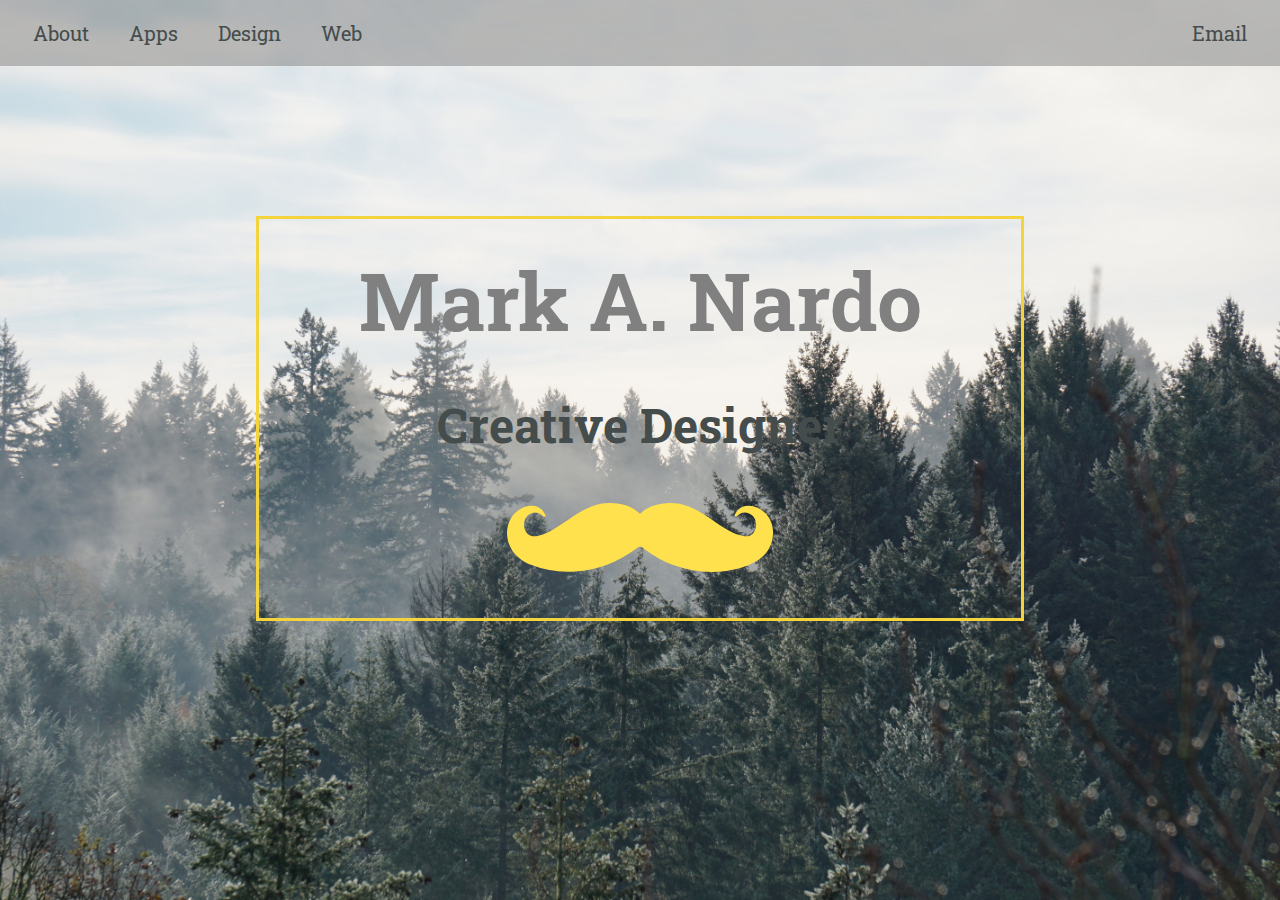
<file: mnardo-site-master/index.html>
<!DOCTYPE html>
<html lang="en">
<head>
    <meta charset="UTF-8">
    <meta name="viewport" content="width=device-width, initial-scale=1.0, maximum-scale=1.0">
    <meta http-equiv="X-UA-Compatible" content="ie=edge">
    <title>Mark's Portfolio</title>
    
    <link rel="stylesheet" type="text/css" href="style.css">
    <link rel="stylesheet" type="text/css" href="animate.css">
    <link href="https://fonts.googleapis.com/css?family=Roboto+Slab&display=swap" rel="stylesheet">
</head>
<body class="animated fadeIn overflow-hidden">
    <nav class="nav-bkgrd sticky">
        <ul class="main-nav">
            <li><a href="about.html">About</a></li>
            <li><a href="Code.html">Apps</a></li>
            <li><a href="design.html">Design</a></li>
            <li><a href="web.html">Web</a></li>
            <li class="push"><a href="mailto:nardo.marka@gmail.com">Email</a></li>
        </ul>
    </nav>
<div class="animated fadeInDown content">
    <div class="heading">
        <h1 class="animated delay-1s fadeInRight">Mark A. Nardo</h1>
        <h2 class="animated delay-2s fadeInLeft">Creative Designer</h2>
    </div>
    <div class="button animated delay-3s bounceInUp">
        <a href="about.html"><img class="rocking-stache" src="img/mustache4.svg" alt="mustache"></a>
    </div>
</div>
</body>
</html>
</file>
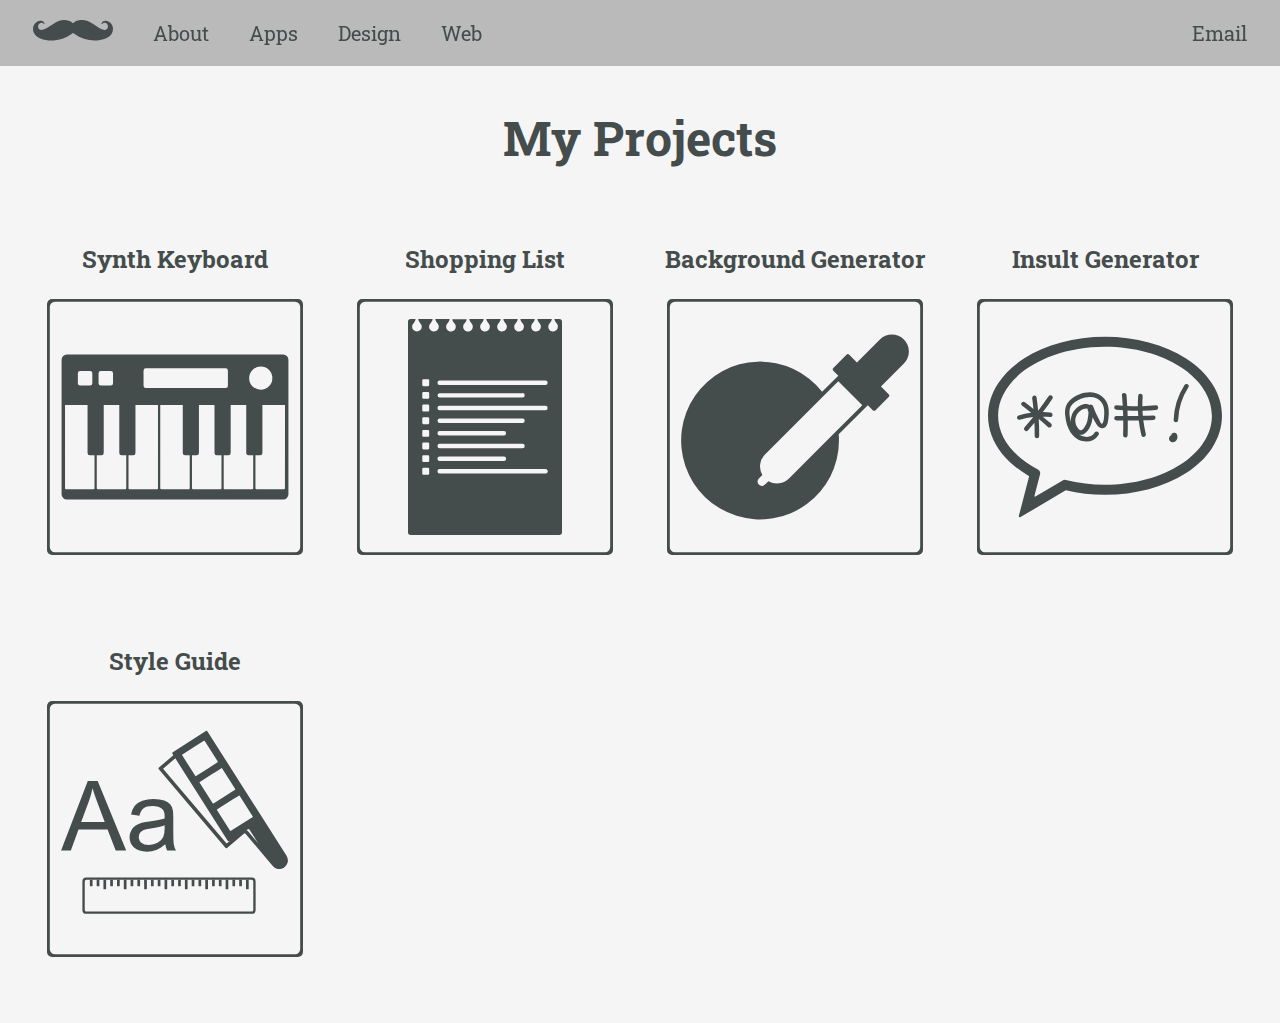
<file: mnardo-site-master/Code.html>
<!DOCTYPE html>
<html lang="en">
<head>
    <meta charset="UTF-8">
    <meta name="viewport" content="width=device-width, initial-scale=1.0, maximum-scale=1.0">
    <meta http-equiv="X-UA-Compatible" content="ie=edge">
    <title>Mark's Portfolio</title>
    <link rel="stylesheet" type="text/css" href="style.css">
    <link rel="stylesheet" type="text/css" href="animate.css">
    <link href="https://fonts.googleapis.com/css?family=Roboto+Slab&display=swap" rel="stylesheet">
</head>
<body class="animated fadeIn white-bkgrd">
    <nav class="nav-bkgrd sticky">
        <ul class="main-nav">
            <li class="animated bounceInDown">
                <a href="index.html">
                    <svg id="Layer_1" data="img/mustache4.svg" data-name="Layer 1" xmlns="http://www.w3.org/2000/svg" viewBox="0 0 675.45 173.41"><defs></defs><title>mustache4</title><path class="cls-1" d="M520.64,173.38c-63.42-1.46-121.29-19.5-172.31-58-10.36-7.82-10.36-7.79-20.58-.25-46.13,34-97.54,53.37-155,57.18-38.07,2.52-74.84-2.44-110.26-16.26-24.05-9.38-44.1-23.83-55.37-48.27C-9,72.86,3,31.77,34.78,14.14c10.88-6,22.6-9,35.18-6.82,12.73,2.17,21,9.94,26.6,21.16.85,1.72,2.46,3.85.08,5.54s-4.07-.05-5.8-1.65c-11.65-10.8-25.68-11.26-37.53-1.61C38.52,42.81,39,74.56,60.63,82.43c6.45,2.35,12.59,1.21,18.81,0C94,79.53,107,72.93,119.55,65.28,143.41,50.74,165.83,34,190.16,20.15,213,7.19,237.25-.6,263.55,0s51.08,6.07,71.1,24.74c2.73,2.54,4.36,1.64,6.5-.37C359,7.72,381.18,2.65,404.6.54c32.94-3,61.86,8.14,89.44,24.6,23,13.74,44.27,30.27,67.63,43.52,12.84,7.28,26.2,12.7,41,14.77,10.07,1.42,17.93-2.17,23.83-9.53,9.8-12.23,9.14-39.13-11.82-47.65-10.57-4.29-20.59-2.86-29.23,5.18-1.83,1.7-3.57,4.79-6.51,2.52s-.3-4.83.79-7c8.46-16.74,25-23.57,45.33-18.87,27.77,6.42,49.62,33.56,50.34,62.53.88,35-15.33,60.18-45.17,77.14-23,13.07-48.21,19.38-74.2,23A260.32,260.32,0,0,1,520.64,173.38Z" transform="translate(0.02 0.03)"/></svg>
                </a>
            </li>
            <li><a href="about.html">About</a></li>
            <li><a href="Code.html">Apps</a></li>
            <li><a href="design.html">Design</a></li>
            <li><a href="web.html">Web</a></li>
            <li class="push"><a href="mailto:nardo.marka@gmail.com">Email</a></li>
        </ul>
    </nav>
    <h2>My Projects</h2>
    <div class="center-grid">
        <div class="image-container">

            <div class="keyboard-icon">
                <h3><a href="./apps/keyboard/index.html">Synth Keyboard</a></h3>
                <a href="./apps/keyboard/index.html"><svg id="Layer_1" data-name="Layer 1" xmlns="http://www.w3.org/2000/svg" viewBox="0 0 500 500"><path class="cls-1" d="M461.23,108.55H38.78a10.3,10.3,0,0,0-10.3,10.3h0V381.16a10.3,10.3,0,0,0,10.3,10.29H461.23a10.29,10.29,0,0,0,10.29-10.29V118.85A10.3,10.3,0,0,0,461.23,108.55Zm-43.94,23.37a22.63,22.63,0,1,1-22.45,22.82v-.19a22.53,22.53,0,0,1,22.44-22.63Zm-228.75,8a4.43,4.43,0,0,1,4.43-4.43H348.91a4.43,4.43,0,0,1,4.43,4.43v29.34a4.43,4.43,0,0,1-4.43,4.43H193a4.42,4.42,0,0,1-4.42-4.43Zm-87.83,5a4.42,4.42,0,0,1,4.42-4.42h19.41a4.42,4.42,0,0,1,4.43,4.42v19.41a4.42,4.42,0,0,1-4.43,4.42H105.13a4.42,4.42,0,0,1-4.42-4.42Zm-40.44,0a4.43,4.43,0,0,1,4.43-4.42H84.09a4.42,4.42,0,0,1,4.43,4.42v19.41a4.42,4.42,0,0,1-4.43,4.42H64.7a4.43,4.43,0,0,1-4.43-4.42Zm32.5,224.61a2.23,2.23,0,0,1-.65,1.56,2.19,2.19,0,0,1-1.56.65H37.43a2.19,2.19,0,0,1-1.57-.65,2.23,2.23,0,0,1-.65-1.56V206.8h44v94a4.43,4.43,0,0,0,4.43,4.43h9.16Zm62,0a2.21,2.21,0,0,1-2.2,2.21H99.41a2.21,2.21,0,0,1-2.21-2.2h0V305.25h9.16a4.42,4.42,0,0,0,4.42-4.43v-94h30.41v94a4.43,4.43,0,0,0,4.43,4.43h9.16Zm62,0a2.18,2.18,0,0,1-.64,1.56,2.21,2.21,0,0,1-1.57.65H161.4a2.21,2.21,0,0,1-1.57-.65,2.18,2.18,0,0,1-.64-1.56V305.25h9.16a4.43,4.43,0,0,0,4.43-4.43v-94h44Zm62,0a2.23,2.23,0,0,1-.65,1.56,2.2,2.2,0,0,1-1.56.65H223.39a2.22,2.22,0,0,1-2.22-2.2h0V206.8h44v94a4.43,4.43,0,0,0,4.43,4.43h9.17Zm62,0a2.21,2.21,0,0,1-2.2,2.21H285.37a2.2,2.2,0,0,1-2.21-2.2h0V305.25h9.15a4.43,4.43,0,0,0,4.43-4.43v-94h30.41v94a4.43,4.43,0,0,0,4.43,4.43h9.23Zm62,0a2.2,2.2,0,0,1-2.21,2.21H347.36a2.19,2.19,0,0,1-1.57-.65,2.23,2.23,0,0,1-.65-1.56V305.25h9.17a4.43,4.43,0,0,0,4.43-4.43v-94h30.4v94a4.42,4.42,0,0,0,4.42,4.43h9.17Zm62,0a2.21,2.21,0,0,1-2.2,2.21H409.34a2.22,2.22,0,0,1-2.21-2.2h0V305.25h9.16a4.42,4.42,0,0,0,4.42-4.43v-94h44.16Z"/><path class="cls-1" d="M490,0H10A10,10,0,0,0,0,10V490a10,10,0,0,0,10,10H490a10,10,0,0,0,10-10V10A10,10,0,0,0,490,0Zm4.49,484.49a10,10,0,0,1-10,10h-469a10,10,0,0,1-10-10v-469a10,10,0,0,1,10-10h469a10,10,0,0,1,10,10Z"/></svg></a>
            </div>

            <div class="keyboard-icon">
                <h3><a href="./apps/shopping/index.html">Shopping List</a></h3>
                <a href="./apps/shopping/index.html"><svg id="Layer_1" data-name="Layer 1" xmlns="http://www.w3.org/2000/svg" viewBox="0 0 500 500"><path class="cls-1" d="M490,0H10A10,10,0,0,0,0,10V490a10,10,0,0,0,10,10H490a10,10,0,0,0,10-10V10A10,10,0,0,0,490,0Zm4.49,484.49a10,10,0,0,1-10,10h-469a10,10,0,0,1-10-10v-469a10,10,0,0,1,10-10h469a10,10,0,0,1,10,10Z"/><path class="cls-1" d="M395,39.21h-9.52a12.71,12.71,0,0,0,3.84,7.84l.07.06c.15.14.29.28.43.43l.13.13c.05.07.11.13.17.2l0,0c.13.16.26.32.39.5a1,1,0,0,1,.15.21l.11.15c.09.13.17.25.25.39a1.51,1.51,0,0,0,.1.17l0,0,.26.48c0,.1.09.2.14.31a5.65,5.65,0,0,1,.23.57c.08.2.15.39.21.58s.07.27.11.4a8.69,8.69,0,0,1,.2,1c0,.12,0,.22,0,.34s0,.25,0,.38,0,.4,0,.6a9.6,9.6,0,0,1-.3,2.36c-.08.31-.17.6-.27.89s-.11.29-.18.43a5.74,5.74,0,0,1-.4.83,5.92,5.92,0,0,1-.31.52,2.71,2.71,0,0,1-.3.45l-.4.54c-.2.22-.4.45-.61.66a7.83,7.83,0,0,1-.67.61,8.12,8.12,0,0,1-1.51,1,8.86,8.86,0,0,1-.82.4l-.43.17c-.26.09-.52.18-.79.25a9.48,9.48,0,0,1-2.46.33,2.68,2.68,0,0,1-.4,0c-.13,0-.27,0-.4,0H382l-.45,0-.14,0a11.64,11.64,0,0,1-1.2-.28h0a.18.18,0,0,1-.11,0l-.37-.13a8.93,8.93,0,0,1-.85-.35,12.63,12.63,0,0,1-1.19-.68c-.24-.17-.49-.36-.73-.55s-.23-.19-.33-.29l-.34-.31c-.1-.11-.21-.22-.31-.34l-.29-.33-.53-.7a.09.09,0,0,1,0-.06l0-.05a8.18,8.18,0,0,1-.64-1.11c-.06-.14-.13-.28-.18-.42a3.2,3.2,0,0,1-.17-.43,3.75,3.75,0,0,1-.16-.43c-.08-.3-.16-.61-.22-.91,0-.06,0-.13,0-.19a.51.51,0,0,0,0-.13s0-.08,0-.12a1.68,1.68,0,0,1,0-.18c0-.24-.05-.48-.06-.71a5.63,5.63,0,0,1,0-.58c0-.33,0-.65.06-1,0-.13,0-.25,0-.38a8.21,8.21,0,0,1,.21-1,2.25,2.25,0,0,1,.09-.35c.06-.19.11-.36.18-.53a3.2,3.2,0,0,1,.17-.43.87.87,0,0,1,.07-.17c.07-.15.13-.29.21-.43l.34-.62h0a5.21,5.21,0,0,1,.36-.55l.14-.19c.11-.14.21-.28.33-.42s.32-.36.48-.53l.34-.34a.73.73,0,0,0,.09-.08,12.67,12.67,0,0,0,3.81-7.83H352.22a12.81,12.81,0,0,0,3.84,7.85.18.18,0,0,1,.07,0l.09.09c.16.15.32.3.47.47s.11.13.17.2.29.35.43.54a1,1,0,0,1,.15.21,5,5,0,0,1,.46.71l0,0a7.31,7.31,0,0,1,.4.79,10.06,10.06,0,0,1,.44,1.15c0,.13.07.27.11.4a9.66,9.66,0,0,1,.3,2.36,9.42,9.42,0,0,1-2.77,6.68l-.32.31a8.81,8.81,0,0,1-1.86,1.31c-.22.12-.45.24-.69.35a9.49,9.49,0,0,1-3.81.8,7.16,7.16,0,0,1-.8,0,4,4,0,0,1-.76-.08,11.83,11.83,0,0,1-1.21-.28.18.18,0,0,1-.11,0l-.37-.13a8.93,8.93,0,0,1-.85-.35,11.33,11.33,0,0,1-1.18-.68c-.25-.17-.5-.36-.74-.55l-.33-.29a3.28,3.28,0,0,1-.34-.31c-.1-.11-.21-.22-.31-.34l-.29-.33-.53-.7a.09.09,0,0,1,0-.06,8.77,8.77,0,0,1-.67-1.16,11,11,0,0,1-.5-1.28c-.09-.3-.17-.61-.23-.91s-.05-.29-.08-.44a1.68,1.68,0,0,1,0-.18c0-.24-.05-.48-.06-.71a8.92,8.92,0,0,1,.28-2.94,2.25,2.25,0,0,1,.09-.35c.06-.19.11-.36.18-.53a3.2,3.2,0,0,1,.17-.43.87.87,0,0,1,.07-.17c.07-.15.13-.29.21-.43A9.42,9.42,0,0,1,343,47.46l.34-.34a.36.36,0,0,0,.09-.08,12.74,12.74,0,0,0,3.82-7.83H319a12.77,12.77,0,0,0,3.85,7.85l.06,0,.09.09c.16.15.32.3.47.47s.11.13.17.2.29.35.43.54a1.66,1.66,0,0,1,.16.21,6,6,0,0,1,.45.71l0,0a7.31,7.31,0,0,1,.4.79,10.06,10.06,0,0,1,.44,1.15c0,.13.08.27.11.4a9.66,9.66,0,0,1,.3,2.36,9.55,9.55,0,0,1-.74,3.68,9,9,0,0,1-.4.83A9.34,9.34,0,0,1,322,61.73a3.91,3.91,0,0,1-.45.3,9.24,9.24,0,0,1-5,1.47,4,4,0,0,1-.49,0l-.48,0-.49,0c-.15,0-.29-.06-.44-.09s-.43-.1-.65-.16a9.58,9.58,0,0,1-6.89-9c0-.35,0-.68,0-1a.15.15,0,0,0,0-.07l.06-.49c0-.16.06-.32.1-.48a9.08,9.08,0,0,1,.42-1.4c.06-.15.12-.29.19-.44l.2-.44c.15-.28.31-.56.49-.83a10.34,10.34,0,0,1,1.17-1.47l.34-.34.09-.08A12.79,12.79,0,0,0,314,39.21H285.74a12.81,12.81,0,0,0,3.84,7.84l.06.06a3.73,3.73,0,0,1,.35.34l.32.34c.11.12.21.24.31.37a9.42,9.42,0,0,1,1.66,3.13c0,.13.08.27.11.4a9.66,9.66,0,0,1,.3,2.36,9.42,9.42,0,0,1-2.77,6.68l-.32.31a8.56,8.56,0,0,1-1.86,1.31c-.22.12-.45.24-.69.35a9.45,9.45,0,0,1-3.81.8,7.16,7.16,0,0,1-.8,0,3.91,3.91,0,0,1-.75-.08,12,12,0,0,1-1.22-.28.21.21,0,0,1-.11,0l-.37-.13a8.93,8.93,0,0,1-.85-.35,11.33,11.33,0,0,1-1.18-.68c-.25-.17-.5-.36-.74-.55s-.22-.19-.33-.29a2.42,2.42,0,0,1-.33-.31c-.11-.11-.22-.22-.32-.34a2.92,2.92,0,0,1-.37-.43q-.33-.42-.63-.87c-.19-.3-.36-.63-.53-1a11,11,0,0,1-.5-1.28c-.09-.3-.16-.61-.23-.91l-.06-.33c0-.21-.06-.4-.08-.61a.53.53,0,0,1,0-.13,7.32,7.32,0,0,1,0-.81,9.42,9.42,0,0,1,.82-3.87c.06-.14.13-.29.2-.43a9.24,9.24,0,0,1,1-1.61c.1-.13.2-.25.31-.37l.32-.34.35-.34.08-.08a12.79,12.79,0,0,0,3.82-7.83H252.5a12.76,12.76,0,0,0,3.84,7.84l.06.06a3.73,3.73,0,0,1,.35.34,9.43,9.43,0,0,1,.82,1,2.93,2.93,0,0,1,.24.34l0,0c.07.12.15.24.22.37a4,4,0,0,1,.23.39,8.89,8.89,0,0,1,.73,1.74c0,.13.08.27.11.4a9.66,9.66,0,0,1,.3,2.36,9.31,9.31,0,0,1-1.37,4.9,6.52,6.52,0,0,1-.5.75c-.1.13-.2.25-.28.37s-.4.45-.62.67a9.62,9.62,0,0,1-1,.88c-.25.18-.5.36-.76.51A9.35,9.35,0,0,1,250,63.5a3.7,3.7,0,0,1-.47,0c-.25,0-.49,0-.73-.06l-.22,0c-.17,0-.32-.06-.48-.09s-.43-.1-.64-.16-.3-.09-.44-.13a11.37,11.37,0,0,1-1.14-.47h0l-.54-.31a1.82,1.82,0,0,1-.27-.15,1.31,1.31,0,0,1-.24-.17.46.46,0,0,1-.15-.09l-.18-.14h0a.31.31,0,0,0-.09-.07l-.32-.25a5.72,5.72,0,0,1-.46-.4l-.47-.46c-.16-.17-.31-.35-.45-.53a2.74,2.74,0,0,1-.36-.48c-.08-.1-.14-.21-.22-.32a3.5,3.5,0,0,1-.23-.35,2.51,2.51,0,0,1-.24-.46.38.38,0,0,1-.09-.15l-.11-.19-.12-.3-.23-.56c-.13-.4-.25-.81-.34-1.22a8.55,8.55,0,0,1-.19-1.83,9.33,9.33,0,0,1,.33-2.51q.13-.48.3-.93c.06-.15.12-.3.19-.45s.14-.29.2-.43.15-.29.24-.43a2.7,2.7,0,0,1,.25-.4,4.68,4.68,0,0,1,.27-.4,8.45,8.45,0,0,1,.59-.75l.32-.34.35-.34.08-.08a12.79,12.79,0,0,0,3.82-7.83H219.26a12.76,12.76,0,0,0,3.84,7.84l.06.06a3.73,3.73,0,0,1,.35.34,9.43,9.43,0,0,1,.82,1c.08.1.17.22.25.34l0,0c.07.12.15.24.22.37a2.65,2.65,0,0,1,.23.39,8.89,8.89,0,0,1,.73,1.74,3,3,0,0,1,.11.4,9.66,9.66,0,0,1,.3,2.36,9.31,9.31,0,0,1-1.37,4.9,6.52,6.52,0,0,1-.5.75,8.77,8.77,0,0,1-.89,1c-.21.21-.44.42-.66.61l-.37.28c-.24.18-.5.34-.76.51l-.38.22a9,9,0,0,1-.83.4,9.42,9.42,0,0,1-3.68.75,7.16,7.16,0,0,1-.8,0,4,4,0,0,1-.75-.08l-.48-.09h-.06l-.1,0-.36-.1-.25-.08s0,0,0,0a11.32,11.32,0,0,1-1.26-.49,12.63,12.63,0,0,1-1.19-.68,3.81,3.81,0,0,1-.41-.29l-.14-.12a8.74,8.74,0,0,1-1-.91c-.16-.16-.32-.33-.46-.5a10.07,10.07,0,0,1-1.22-1.92,9.48,9.48,0,0,1-.51-1.28c-.09-.3-.16-.61-.23-.91s-.05-.29-.07-.44a1.68,1.68,0,0,1,0-.18,5.88,5.88,0,0,1-.07-.71,9.35,9.35,0,0,1,.31-3.06c.09-.31.19-.62.3-.92.06-.15.12-.29.19-.44s.14-.29.2-.43a3.46,3.46,0,0,1,.24-.43,3.89,3.89,0,0,1,.25-.4,3.51,3.51,0,0,1,.27-.4c.18-.26.39-.51.59-.75l.32-.34.35-.34.08-.08a12.79,12.79,0,0,0,3.82-7.83H186a12.76,12.76,0,0,0,3.84,7.84l.06.06a3.73,3.73,0,0,1,.35.34,9.43,9.43,0,0,1,.82,1c.08.1.17.22.25.34l0,0,.23.37a3.84,3.84,0,0,1,.22.39,8.89,8.89,0,0,1,.73,1.74,3,3,0,0,1,.11.4,9.2,9.2,0,0,1,.3,2.36A9.4,9.4,0,0,1,191.6,59a8.21,8.21,0,0,1-.51.75c-.1.13-.2.25-.28.37s-.4.45-.62.67a8.72,8.72,0,0,1-1,.88c-.25.18-.5.36-.75.51a9.41,9.41,0,0,1-4.91,1.37,3.7,3.7,0,0,1-.47,0q-.37,0-.72-.06l-.27,0-.44-.08c-.21,0-.43-.1-.64-.16s-.29-.09-.43-.13a10.64,10.64,0,0,1-1.15-.47h0l-.54-.31a3.48,3.48,0,0,1-.48-.3,2.76,2.76,0,0,1-.39-.28,3.49,3.49,0,0,1-.32-.25,6.86,6.86,0,0,1-.65-.56c-.12-.11-.22-.23-.34-.35s-.32-.35-.46-.53a3.34,3.34,0,0,1-.36-.48c-.08-.1-.14-.21-.22-.32a8,8,0,0,1-.53-.89,3.44,3.44,0,0,1-.25-.56c-.09-.19-.17-.38-.24-.56,0,0,0,0,0,0-.13-.4-.25-.8-.34-1.21a8.55,8.55,0,0,1-.19-1.83,9.17,9.17,0,0,1,.82-3.89c.06-.14.13-.29.2-.43a9.24,9.24,0,0,1,1-1.61c.11-.13.2-.25.31-.37l.32-.34a1.41,1.41,0,0,1,.18-.17l.17-.17a1.29,1.29,0,0,0,.17-.16A12.82,12.82,0,0,0,181,39.21H152.77a12.77,12.77,0,0,0,3.85,7.84l.07.06a9.33,9.33,0,0,1,.75.79l.22.26a9.42,9.42,0,0,1,1.66,3.13c0,.13.07.27.1.4a9.2,9.2,0,0,1,.3,2.36,9.39,9.39,0,0,1-2.29,6.17l-.46.51h0c-.22.21-.44.41-.67.6l-.36.28c-.24.18-.49.34-.75.51l-.53.3c-.23.12-.45.22-.69.32a9.08,9.08,0,0,1-3.69.75,7.34,7.34,0,0,1-.81,0,.45.45,0,0,1-.16,0c-.2,0-.4,0-.6-.07l-.33-.07c-.29,0-.55-.13-.83-.2a1.39,1.39,0,0,1-.19-.06l-.32-.12a8.93,8.93,0,0,1-.85-.35,12.63,12.63,0,0,1-1.19-.68,11,11,0,0,1-1.07-.84c-.08-.08-.16-.15-.24-.24a.91.91,0,0,1-.24-.24c-.16-.16-.31-.33-.45-.5a9.65,9.65,0,0,1-1.23-1.92,9.48,9.48,0,0,1-.51-1.28c-.08-.3-.16-.61-.22-.91a3.39,3.39,0,0,1-.08-.44,1.68,1.68,0,0,1,0-.18c0-.24-.06-.48-.07-.71a9.49,9.49,0,0,1,.28-2.94,2.3,2.3,0,0,1,.1-.35c.05-.19.11-.36.17-.53s.11-.29.18-.43a.87.87,0,0,1,.07-.17c.07-.15.13-.29.21-.43a9.35,9.35,0,0,1,2-2.66l.08-.07a12.7,12.7,0,0,0,3.83-7.84H119.53a12.81,12.81,0,0,0,3.92,7.9,9.45,9.45,0,1,1-12.83,0,12.68,12.68,0,0,0,3.9-7.91H105a5.41,5.41,0,0,0-5.39,5.39V455.4a5.41,5.41,0,0,0,5.39,5.39H395a5.41,5.41,0,0,0,5.39-5.39V44.6A5.41,5.41,0,0,0,395,39.21ZM141,341.12a2.15,2.15,0,0,1-2.15,2.16h-9.21a2.16,2.16,0,0,1-2.15-2.16v-9.2a2.16,2.16,0,0,1,2.15-2.16h9.21a2.16,2.16,0,0,1,2.15,2.16Zm0-24.71a2.15,2.15,0,0,1-2.15,2.15h-9.21a2.16,2.16,0,0,1-2.15-2.15v-9.22a2.16,2.16,0,0,1,2.15-2.15h9.21a2.15,2.15,0,0,1,2.15,2.15Zm0-24.73a2.16,2.16,0,0,1-2.15,2.16h-9.21a2.16,2.16,0,0,1-2.15-2.16v-9.2a2.16,2.16,0,0,1,2.15-2.16h9.21a2.15,2.15,0,0,1,2.15,2.16ZM141,267a2.14,2.14,0,0,1-2.15,2.15h-9.21a2.15,2.15,0,0,1-2.15-2.15v-9.21a2.16,2.16,0,0,1,2.15-2.15h9.21a2.15,2.15,0,0,1,2.15,2.15Zm0-24.71a2.15,2.15,0,0,1-2.15,2.15h-9.21a2.16,2.16,0,0,1-2.15-2.15V233a2.15,2.15,0,0,1,2.15-2.15h9.21A2.14,2.14,0,0,1,141,233Zm0-24.73a2.15,2.15,0,0,1-2.15,2.16h-9.21a2.16,2.16,0,0,1-2.15-2.16v-9.2a2.16,2.16,0,0,1,2.15-2.16h9.21a2.15,2.15,0,0,1,2.15,2.16Zm0-24.71a2.15,2.15,0,0,1-2.15,2.15h-9.21a2.16,2.16,0,0,1-2.15-2.15v-9.22a2.16,2.16,0,0,1,2.15-2.15h9.21a2.15,2.15,0,0,1,2.15,2.15Zm0-24.73a2.16,2.16,0,0,1-2.15,2.16h-9.21a2.16,2.16,0,0,1-2.15-2.16v-9.2a2.16,2.16,0,0,1,2.15-2.16h9.21a2.15,2.15,0,0,1,2.15,2.16ZM161.72,258h124.9a4.38,4.38,0,1,1,0,8.75H161.72a4.38,4.38,0,1,1,0-8.75Zm-4.38-20.34a4.39,4.39,0,0,1,4.38-4.37H323a4.38,4.38,0,1,1,0,8.75H161.72A4.4,4.4,0,0,1,157.34,237.64Zm4.38,45.07H323a4.38,4.38,0,1,1,0,8.75H161.72a4.38,4.38,0,1,1,0-8.75Zm0,24.72h124.9a4.38,4.38,0,1,1,0,8.75H161.72a4.38,4.38,0,1,1,0-8.75Zm206.44,33.46H161.72a4.38,4.38,0,1,1,0-8.75H368.16a4.41,4.41,0,0,1,3.09,1.29,4.37,4.37,0,0,1-3.09,7.46Zm0-123.6H161.72a4.38,4.38,0,1,1,0-8.75H368.16a4.38,4.38,0,0,1,0,8.75Zm-210.82-29.1a4.4,4.4,0,0,1,4.38-4.37H323a4.38,4.38,0,1,1,0,8.75H161.72A4.39,4.39,0,0,1,157.34,188.19Zm210.82-20.33H161.72a4.38,4.38,0,1,1,0-8.75H368.16a4.38,4.38,0,0,1,0,8.75Z"/></svg></a>
            </div>

            <div class="keyboard-icon">
                <h3><a href="./apps/background_generator/index.html">Background Generator</a></h3>
                <a href="./apps/background_generator/index.html"><svg id="Layer_1" data-name="Layer 1" xmlns="http://www.w3.org/2000/svg" viewBox="0 0 500 500"><defs><style>.cls-2{fill:none;}</style></defs><title>background_gen_icon</title><path class="cls-1" d="M490,0H10A10,10,0,0,0,0,10V490a10,10,0,0,0,10,10H490a10,10,0,0,0,10-10V10A10,10,0,0,0,490,0Zm4.49,484.49a10,10,0,0,1-10,10h-469a10,10,0,0,1-10-10v-469a10,10,0,0,1,10-10h469a10,10,0,0,1,10,10Z"/><path class="cls-2" d="M307.56,187.44,191.42,303.57a33.14,33.14,0,0,0-5.24,40.06l-6.81,6.81a8.53,8.53,0,1,0,12.06,12.07l6.8-6.81a33.17,33.17,0,0,0,40.07-5.25l96-96,47.13-47.13-46.88-46.87Z"/><path class="cls-1" d="M462.69,79.18a33.15,33.15,0,0,0-46.88,0L371,124l-15.07-15.08a3.81,3.81,0,0,0-5.38,0l-25.72,25.72a3.8,3.8,0,0,0,0,5.37l9.71,9.71L303,181.29a154.12,154.12,0,1,0,32.86,95.12c0-4.13-.16-8.23-.48-12.27l56.79-56.8,9.7,9.71a3.8,3.8,0,0,0,5.38,0l25.72-25.73a3.79,3.79,0,0,0,0-5.36l-15.07-15.07,44.82-44.83A33.14,33.14,0,0,0,462.69,79.18ZM334.28,254.47l-96,96a33.17,33.17,0,0,1-40.07,5.25l-6.8,6.81a8.53,8.53,0,1,1-12.06-12.07l6.81-6.81a33.14,33.14,0,0,1,5.24-40.06L307.56,187.44l27-27,46.88,46.87Z"/></svg></a>
            </div>

            <div class="keyboard-icon">
                <h3><a href="./apps/insults/index.html">Insult Generator</a></h3>
                <a href="./apps/insults/index.html"><svg id="Layer_1" data-name="Layer 1" xmlns="http://www.w3.org/2000/svg" viewBox="0 0 500 500"><path class="cls-1" d="M490,0H10A10,10,0,0,0,0,10V490a10,10,0,0,0,10,10H490a10,10,0,0,0,10-10V10A10,10,0,0,0,490,0Zm4.49,484.49a10,10,0,0,1-10,10h-469a10,10,0,0,1-10-10v-469a10,10,0,0,1,10-10h469a10,10,0,0,1,10,10Z"/><path class="cls-1" d="M458.85,164.87c-12-18.37-29-34.71-50.53-48.59C365.74,88.81,309.51,73.68,250,73.68S134.26,88.81,91.68,116.28c-21.5,13.88-38.5,30.22-50.53,48.59-13,19.86-19.63,41.14-19.63,63.22,0,25.76,9.35,51.16,27,73.49,13.38,16.89,31.64,32.09,53.34,44.51L81.77,423.58A2.19,2.19,0,0,0,85,426l88.32-52.3a331.46,331.46,0,0,0,76.68,8.8c59.51,0,115.74-15.13,158.32-42.61,21.5-13.87,38.5-30.21,50.53-48.58,13-19.86,19.63-41.14,19.63-63.23S471.88,184.73,458.85,164.87ZM250,362.84a311.54,311.54,0,0,1-76.38-9.31,8.44,8.44,0,0,0-6.33.89l-53.12,31.46a1.29,1.29,0,0,1-1.91-1.43l10.9-42A8.29,8.29,0,0,0,119,333c-47.44-24.7-77.79-62.52-77.79-104.93,0-74.41,93.49-134.74,208.81-134.74s208.81,60.33,208.81,134.74S365.32,362.84,250,362.84Z"/><path class="cls-1" d="M147.53,190.34a4.71,4.71,0,0,0-4.12-2.42,4.35,4.35,0,0,0-3.67,2c-6.43,9.69-13.23,19.19-20.3,28.48q-1.22-13.22-3.12-26.38a3.9,3.9,0,0,0-3.94-3.46,4.86,4.86,0,0,0-3.64,1.69,4.47,4.47,0,0,0-1,3.65q1.5,10.32,2.54,20.8-8.26-6.64-16.62-13.11a4.54,4.54,0,0,0-2.79-1,4.84,4.84,0,0,0-4.5,3.16,3.87,3.87,0,0,0,1.41,4.39q9,6.93,17.84,14.08a162.54,162.54,0,0,0-24.42,5.11,4.45,4.45,0,0,0,1.11,8.7h0a4.41,4.41,0,0,0,1.28-.19,156.42,156.42,0,0,1,26.27-5.23q-8.22,10.18-16.89,19.93a4.33,4.33,0,0,0-.76,4.77,4.61,4.61,0,0,0,4.08,2.77,4.14,4.14,0,0,0,3.09-1.45q6.52-7.32,12.82-14.91.56,12.92.42,25.87a4.22,4.22,0,0,0,1.19,3.07A4.51,4.51,0,0,0,117,272a4.32,4.32,0,0,0,4.45-4.31c.13-11-.15-22-.79-33.08q9,7.52,17.86,15.18a4.37,4.37,0,0,0,2.91,1.11h0a4.73,4.73,0,0,0,4.36-3,4,4,0,0,0-1.22-4.53q-7.9-6.86-16-13.62c4.84,0,9.72.31,14.56.81a4.1,4.1,0,0,0,.49,0,4,4,0,0,0,4-3.94,4.61,4.61,0,0,0-4.11-4.91c-4.92-.5-9.91-.77-14.86-.83q9.69-12.88,18.61-26.28A4,4,0,0,0,147.53,190.34Z"/><path class="cls-1" d="M243,189.44a38.85,38.85,0,0,0-23.08-7.1c-12.83,0-26.78,5.41-37.33,14.46-8.3,7.14-11.69,17.1-10.35,30.46,1.37,13.64,4.72,24.35,10.24,32.75,6.72,10.19,16.5,16.78,26.86,18.06a29.69,29.69,0,0,0,3.77.23,28.6,28.6,0,0,0,24.27-12.88,4.07,4.07,0,0,0,.21-4.26,4.7,4.7,0,0,0-4.09-2.39,4.29,4.29,0,0,0-3.67,2,17.84,17.84,0,0,1-15.6,8.52A28.06,28.06,0,0,1,199.88,265c.35.07.7.13,1.06.18a11.67,11.67,0,0,0,1.56.1c6.9,0,12.14-5.71,15.32-10.5,5.05-7.6,7.14-16.17,8.07-23.9A133.72,133.72,0,0,0,234,245.72c2.68,4.24,6.62,6.77,10.53,6.77,3.74,0,7-2.26,9.13-6.35,2-3.81,2.46-8,2.9-12.06l.13-1.1a81.73,81.73,0,0,0,.42-18.08C255.87,204,251,195.14,243,189.44Zm-27.53,48.63a38.27,38.27,0,0,1-5.61,12.6c-1.6,2.24-3.75,4.9-6.26,5.54a3.93,3.93,0,0,1-.95.12c-2.34,0-4.41-2.43-5.77-4.26a24.55,24.55,0,0,1-1.82-26.25,25.22,25.22,0,0,1,8.85-9.15c2-1.18,6.28-2.92,9.42-2.92a3.67,3.67,0,0,1,2.49.71,2.94,2.94,0,0,1,.54,2.16,4.1,4.1,0,0,0,1.4,3.4A79.61,79.61,0,0,1,215.51,238.07Zm32.73-9.5q-.08,1-.15,2c-.27,3.58-.55,7.28-1.78,10.37-.67,1.66-1.5,2.7-2.16,2.7a2.48,2.48,0,0,1-1.31-.59c-1-.7-1.87-2.52-2.6-4-.28-.56-.55-1.09-.8-1.54a188.06,188.06,0,0,1-12.89-28.37,4.54,4.54,0,0,0-4.33-3,4.39,4.39,0,0,0-2.36.66,13.28,13.28,0,0,0-6.34-1.93c-.28,0-.56,0-.85,0-8.25,0-15.39,5.44-18.08,7.78a32.89,32.89,0,0,0-11.21,27.1c-.29-1.13-.56-2.29-.81-3.49-2-9.65-3.33-19.58.84-26.88,3.18-5.57,9.76-10.46,19.58-14.55a44.27,44.27,0,0,1,17-3.66,32.31,32.31,0,0,1,7.55.87c8.08,1.94,14.6,6.8,17.89,13.34C249,212.54,248.88,221.12,248.24,228.57Z"/><path class="cls-1" d="M349.77,207.76a3.62,3.62,0,0,0-.46,0c-8.72.82-17.54,1.34-26.33,1.59q-.09-9.81.59-19.64a4.12,4.12,0,0,0-1.06-3.14,4.35,4.35,0,0,0-3.19-1.32,4.47,4.47,0,0,0-4.59,4.19q-.71,10-.6,20l-2.13,0c-6.15,0-12.34-.16-18.52-.44q-.6-10.72-1.53-21.39a4.54,4.54,0,0,0-4.64-4.14,4.3,4.3,0,0,0-3.19,1.33,4.05,4.05,0,0,0-1,3.16q.9,10.23,1.48,20.52-6.09-.42-12.14-1l-.48,0a4,4,0,0,0-4,4,4.58,4.58,0,0,0,4.11,4.9q6.46.65,13,1.08c.16,3.69.27,7.38.37,11.07q-6.56-.06-13.07-.2h-.11a4.22,4.22,0,0,0-4.27,4.32,4.35,4.35,0,0,0,4.29,4.53q6.64.13,13.34.2.18,14.28-.26,28.52a4.18,4.18,0,0,0,1.15,3.1,4.45,4.45,0,0,0,3.2,1.3,4.39,4.39,0,0,0,4.5-4.28q.44-14.25.26-28.6h1.46c6.64,0,13.32-.08,20-.2a254.57,254.57,0,0,0,5.16,28.87,4.11,4.11,0,0,0,4.09,3.27,4.73,4.73,0,0,0,3.69-1.76,4.32,4.32,0,0,0,.78-3.73A245.2,245.2,0,0,1,324.81,237q9.88-.27,19.71-.69a4.41,4.41,0,0,0,4.24-4.64,4.13,4.13,0,0,0-4.2-4.21h-.22q-10.18.45-20.46.71c-.28-3.33-.51-6.66-.66-10,8.84-.25,17.7-.78,26.46-1.61a4.58,4.58,0,0,0,4.13-4.87A4,4,0,0,0,349.77,207.76ZM295.91,228.6h-1.64q-.13-5.33-.36-10.62,9.06.41,18.09.41h2.36c.16,3.35.37,6.7.66,10C308.63,228.52,302.25,228.6,295.91,228.6Z"/><path class="cls-1" d="M409,165.83a4.3,4.3,0,0,0-3.67,2,135.75,135.75,0,0,0-21.3,68.3,4.21,4.21,0,0,0,1.14,3.1,4.45,4.45,0,0,0,3.2,1.31h0a4.41,4.41,0,0,0,4.51-4.27,126.9,126.9,0,0,1,20-63.84,4.06,4.06,0,0,0,.21-4.25A4.69,4.69,0,0,0,409,165.83Z"/><path class="cls-1" d="M385.6,261a6.6,6.6,0,0,0-1.61.21,6.9,6.9,0,0,0-4.94,4.8,5.44,5.44,0,0,0-.86.45,7.35,7.35,0,0,0,.37,12.4,7.46,7.46,0,0,0,3.79,1c3.92,0,7.71-3.11,8.81-7.24.62-2.33.78-6.81-1.33-9.56A5.19,5.19,0,0,0,385.6,261Z"/></svg></a>
            </div>

            <div class="keyboard-icon">
                <h3><a href="./apps/style_guide/index.html">Style Guide</a></h3>
                <a href="./apps/style_guide/index.html"><svg id="Layer_1" data-name="Layer 1" xmlns="http://www.w3.org/2000/svg" viewBox="0 0 500 500"><path class="cls-1" d="M490,0H10A10,10,0,0,0,0,10V490a10,10,0,0,0,10,10H490a10,10,0,0,0,10-10V10A10,10,0,0,0,490,0Zm4.49,484.49a10,10,0,0,1-10,10h-469a10,10,0,0,1-10-10v-469a10,10,0,0,1,10-10h469a10,10,0,0,1,10,10Z"/><path class="cls-1" d="M134.17,292.07h20.48L99,156.22H79.68L27.5,292.07H46.59l14.92-41.14h56.81ZM66.7,236.29l14.92-39.85a173.44,173.44,0,0,0,7.32-25.95q3.15,11,9.64,28.17l14.18,37.63Z"/><path class="cls-1" d="M200,235.36a119.31,119.31,0,0,0-14.82,2.5,40.75,40.75,0,0,0-12,5.47,27.16,27.16,0,0,0-8.61,9.59,26.85,26.85,0,0,0-3.29,13.2q0,12.33,8.71,20.25t24.93,7.93a51.37,51.37,0,0,0,18.39-3.25q8.58-3.24,17.84-11.12a35.23,35.23,0,0,0,3.34,12.14h17.42a37,37,0,0,1-4.22-11.81q-1.06-6.17-1.06-29.42V228.59q0-11.11-.84-15.38a26.29,26.29,0,0,0-5.19-11.35q-3.7-4.5-11.58-7.46t-20.48-3a65.57,65.57,0,0,0-22.33,3.48q-9.65,3.47-14.74,9.91t-7.32,16.92L180.41,224q2.68-10.47,8.29-14.6t17.38-4.12q12.6,0,19,5.65,4.72,4.17,4.72,14.37,0,.93-.09,4.35Q220.17,233,200,235.36Zm29.75,13.44q0,11-2.69,16.68A26,26,0,0,1,216,277a34.33,34.33,0,0,1-17.15,4.22q-9.73,0-14.78-4.45a14.73,14.73,0,0,1-2.73-19,14.39,14.39,0,0,1,6.58-5.42q4.26-1.86,14.55-3.34,18.15-2.59,27.24-6.3Z"/><path class="cls-1" d="M468.37,303.17l-.09-.16c-.12-.2-.22-.41-.36-.62L313.48,59.54a2.33,2.33,0,0,0-3.22-.72L245.68,99.89a2.32,2.32,0,0,0-.71,3.22l1.84,2.9-28.15,23.85a2.32,2.32,0,0,0-.27,3.28l130,153.49a2.33,2.33,0,0,0,3.28.26l32.76-27.74a2.3,2.3,0,0,1,3.27.27l52.38,61.8a16.79,16.79,0,0,0,28.26-18.05ZM342.14,131.67l25.48,40.07a1.16,1.16,0,0,1-.36,1.6l-5.46,3.47-5.95,3.79-30.62,19.47a1.16,1.16,0,0,1-1.61-.35l-25.48-40.07a1.18,1.18,0,0,1,.36-1.61l24.86-15.81,5.93-3.77,11.24-7.15A1.18,1.18,0,0,1,342.14,131.67Zm-77.71-27.19,17.51-11.13,5.94-3.78,18.59-11.82a1.15,1.15,0,0,1,1.6.36l25.48,40.05a1.16,1.16,0,0,1-.36,1.61l-12.82,8.15-5.94,3.79L291.16,146.5a1.16,1.16,0,0,1-1.61-.36l-25.47-40A1.16,1.16,0,0,1,264.43,104.48Zm86.3,174.08-124-146.38L250.6,112,352.91,272.85a2.33,2.33,0,0,0,3.22.71l2-1.26Zm8.56-24.92a1.18,1.18,0,0,1-1.61-.36L332.2,213.21a1.18,1.18,0,0,1,.36-1.61l32.2-20.48,6-3.78,3.87-2.47a1.17,1.17,0,0,1,1.61.36l21.89,34.42,3.59,5.65a1.18,1.18,0,0,1-.36,1.61l-4.06,2.58Zm33.79,1.26a9.4,9.4,0,0,0-3.55-2.58l2.82-1.79a2.33,2.33,0,0,1,3.22.72l16.83,26.47Z"/><path class="cls-1" d="M399.82,344.68h-323a7.69,7.69,0,0,0-7.69,7.69V408a7.71,7.71,0,0,0,7.69,7.69h323A7.71,7.71,0,0,0,407.5,408V352.37A7.7,7.7,0,0,0,399.82,344.68ZM402.89,408a3.09,3.09,0,0,1-3.07,3.08h-323A3.09,3.09,0,0,1,73.74,408V352.37a3.07,3.07,0,0,1,3.07-3.08h323a3.07,3.07,0,0,1,3.07,3.08Z"/><path class="cls-1" d="M83.72,360.63a1.12,1.12,0,0,0,1.12,1.13h3A1.13,1.13,0,0,0,89,360.63v-11.3h-5.3Z"/><path class="cls-1" d="M97,360.63a1.12,1.12,0,0,0,1.12,1.13h3.05a1.13,1.13,0,0,0,1.13-1.13v-11.3H97Z"/><path class="cls-1" d="M110.23,366.67a1.14,1.14,0,0,0,1.13,1.13h3a1.14,1.14,0,0,0,1.13-1.13V349.33h-5.31Z"/><path class="cls-1" d="M123.49,360.63a1.13,1.13,0,0,0,1.13,1.13h3a1.13,1.13,0,0,0,1.13-1.13v-11.3h-5.31Z"/><path class="cls-1" d="M136.75,360.63a1.13,1.13,0,0,0,1.13,1.13h3.05a1.13,1.13,0,0,0,1.13-1.13v-11.3h-5.31Z"/><path class="cls-1" d="M150,366.67a1.14,1.14,0,0,0,1.13,1.13h3.05a1.13,1.13,0,0,0,1.12-1.13V349.33H150Z"/><path class="cls-1" d="M163.27,360.63a1.13,1.13,0,0,0,1.13,1.13h3a1.12,1.12,0,0,0,1.12-1.13v-11.3h-5.3Z"/><path class="cls-1" d="M176.53,360.63a1.13,1.13,0,0,0,1.13,1.13h3a1.12,1.12,0,0,0,1.13-1.13v-11.3h-5.3Z"/><path class="cls-1" d="M189.79,366.67a1.14,1.14,0,0,0,1.13,1.13h3a1.13,1.13,0,0,0,1.13-1.13V349.33h-5.3Z"/><path class="cls-1" d="M203.05,360.63a1.12,1.12,0,0,0,1.13,1.13h3a1.12,1.12,0,0,0,1.13-1.13v-11.3h-5.3Z"/><path class="cls-1" d="M216.31,360.63a1.12,1.12,0,0,0,1.13,1.13h3a1.12,1.12,0,0,0,1.13-1.13v-11.3h-5.3Z"/><path class="cls-1" d="M229.57,366.67a1.13,1.13,0,0,0,1.13,1.13h3a1.14,1.14,0,0,0,1.13-1.13V349.33h-5.3Z"/><path class="cls-1" d="M242.83,360.63a1.12,1.12,0,0,0,1.13,1.13h3a1.13,1.13,0,0,0,1.13-1.13v-11.3h-5.3Z"/><path class="cls-1" d="M256.09,360.63a1.12,1.12,0,0,0,1.12,1.13h3.05a1.13,1.13,0,0,0,1.13-1.13v-11.3h-5.3Z"/><path class="cls-1" d="M269.35,366.67a1.13,1.13,0,0,0,1.12,1.13h3a1.14,1.14,0,0,0,1.13-1.13V349.33h-5.3Z"/><path class="cls-1" d="M282.61,360.63a1.12,1.12,0,0,0,1.12,1.13h3a1.13,1.13,0,0,0,1.13-1.13v-11.3h-5.3Z"/><path class="cls-1" d="M295.86,360.63a1.13,1.13,0,0,0,1.13,1.13H300a1.13,1.13,0,0,0,1.13-1.13v-11.3h-5.31Z"/><path class="cls-1" d="M309.12,366.67a1.14,1.14,0,0,0,1.13,1.13h3.05a1.14,1.14,0,0,0,1.13-1.13V349.33h-5.31Z"/><path class="cls-1" d="M322.38,360.63a1.13,1.13,0,0,0,1.13,1.13h3.05a1.12,1.12,0,0,0,1.12-1.13v-11.3h-5.3Z"/><path class="cls-1" d="M335.64,360.63a1.13,1.13,0,0,0,1.13,1.13h3.05a1.12,1.12,0,0,0,1.12-1.13v-11.3h-5.3Z"/><path class="cls-1" d="M348.9,366.67A1.14,1.14,0,0,0,350,367.8h3a1.13,1.13,0,0,0,1.13-1.13V349.33h-5.3Z"/><path class="cls-1" d="M362.16,360.63a1.13,1.13,0,0,0,1.13,1.13h3a1.12,1.12,0,0,0,1.13-1.13v-11.3h-5.3Z"/><path class="cls-1" d="M375.42,360.63a1.12,1.12,0,0,0,1.13,1.13h3a1.12,1.12,0,0,0,1.13-1.13v-11.3h-5.3Z"/><path class="cls-1" d="M388.68,366.67a1.13,1.13,0,0,0,1.13,1.13h3a1.13,1.13,0,0,0,1.13-1.13V349.33h-5.3Z"/></svg></a>
            </div>

        </div>
    </div>
</body>
</html>
</file>
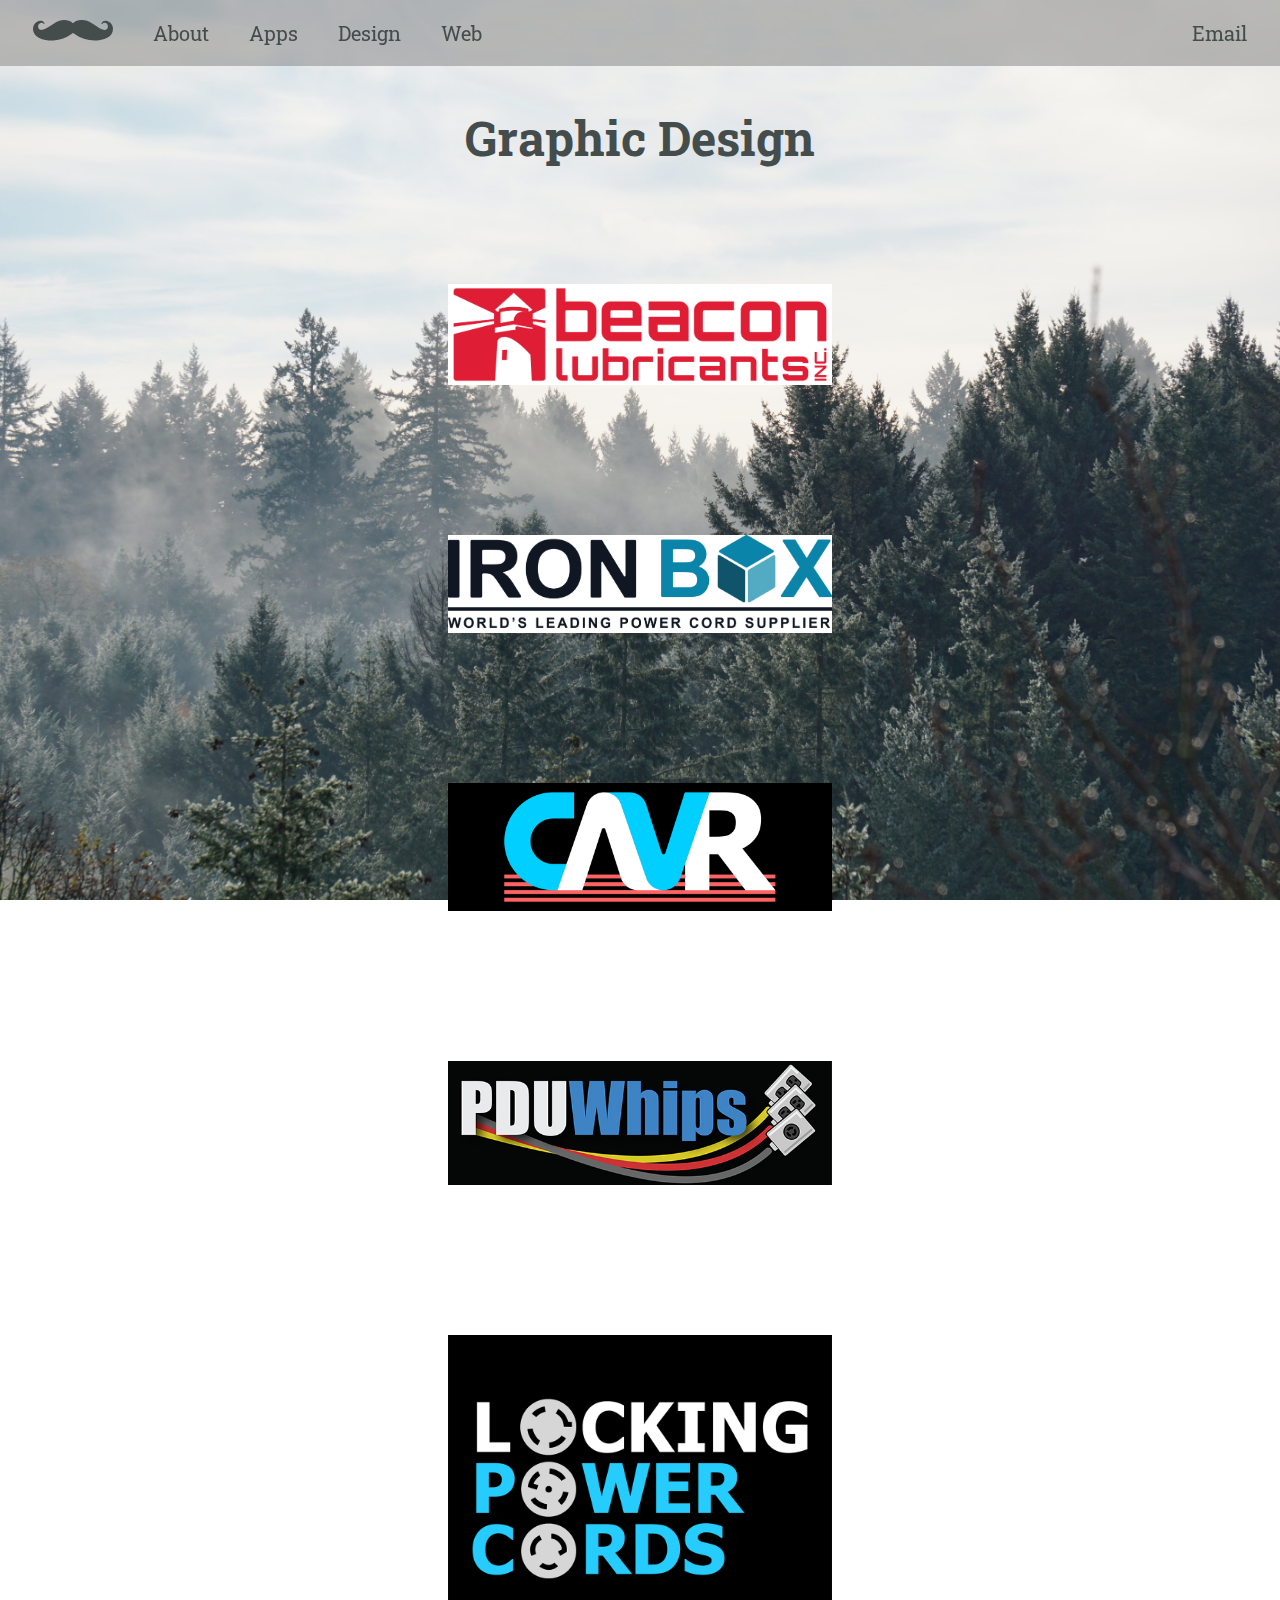
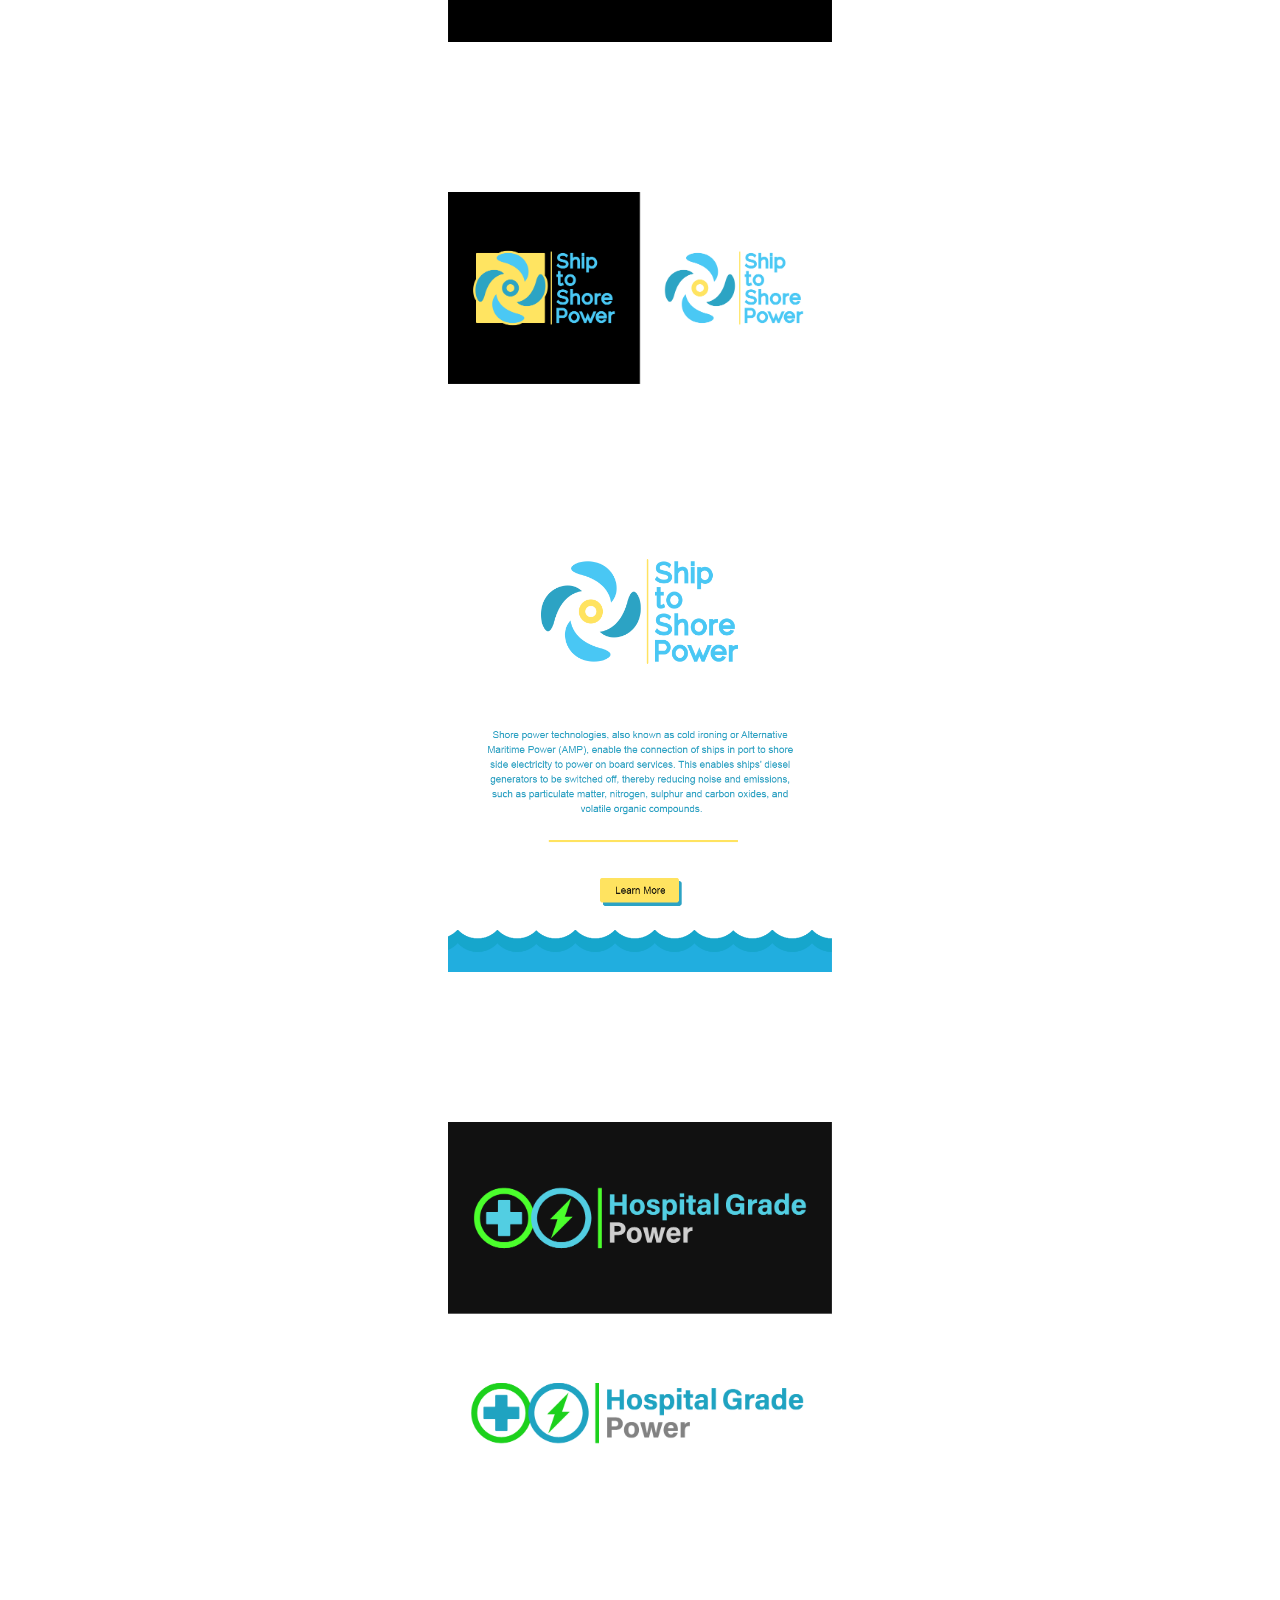
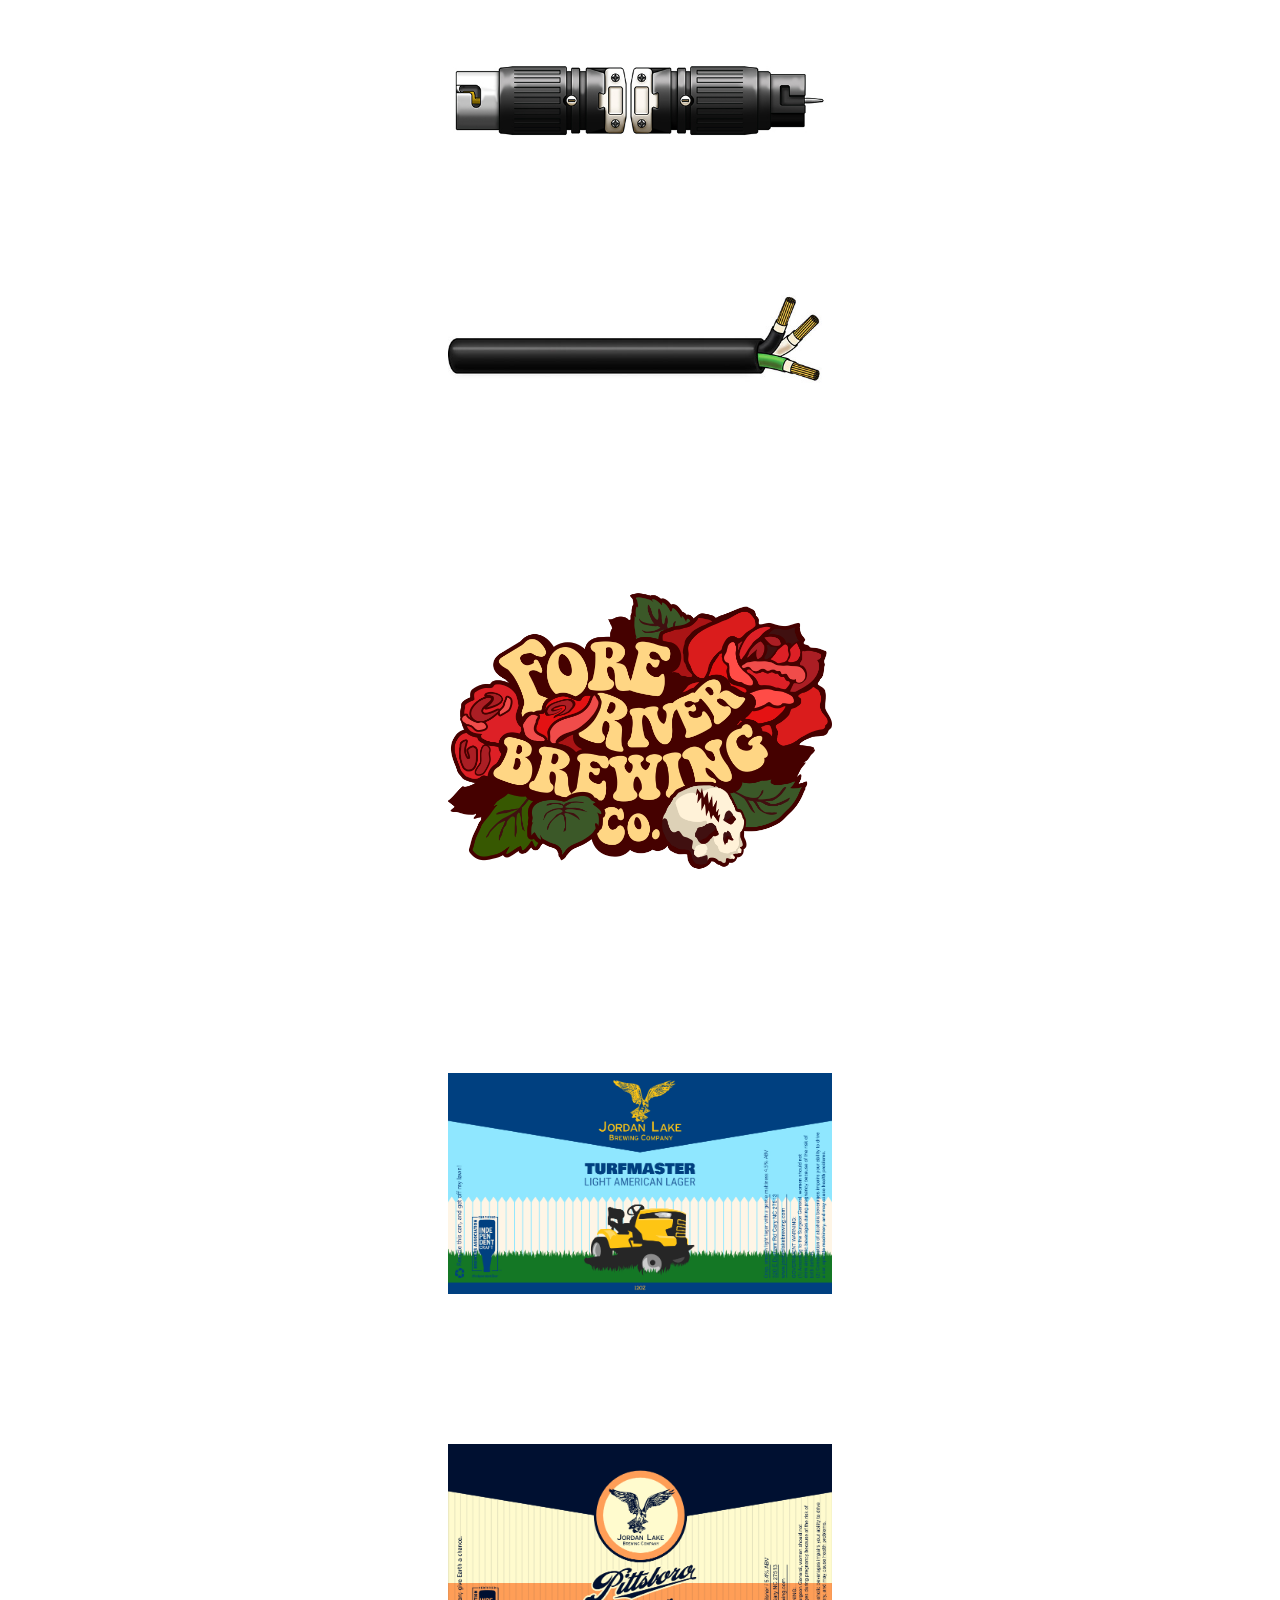
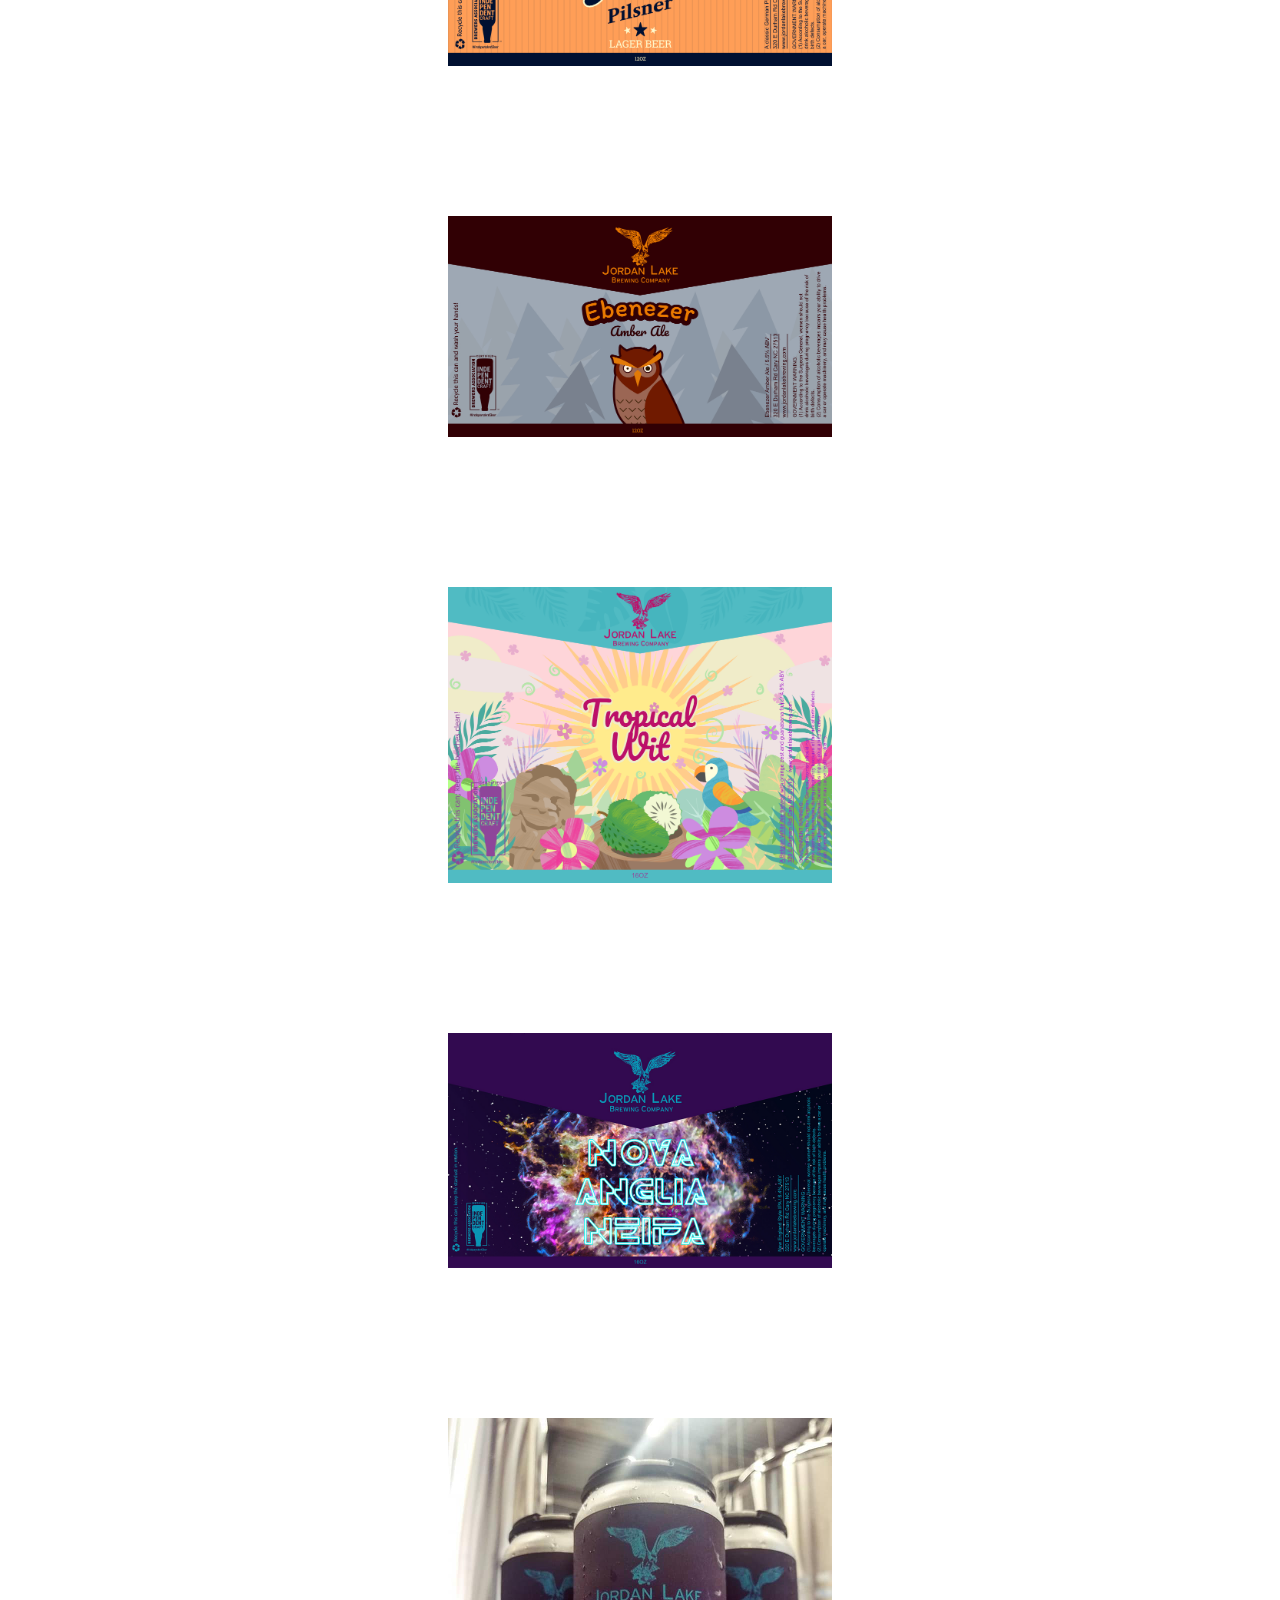
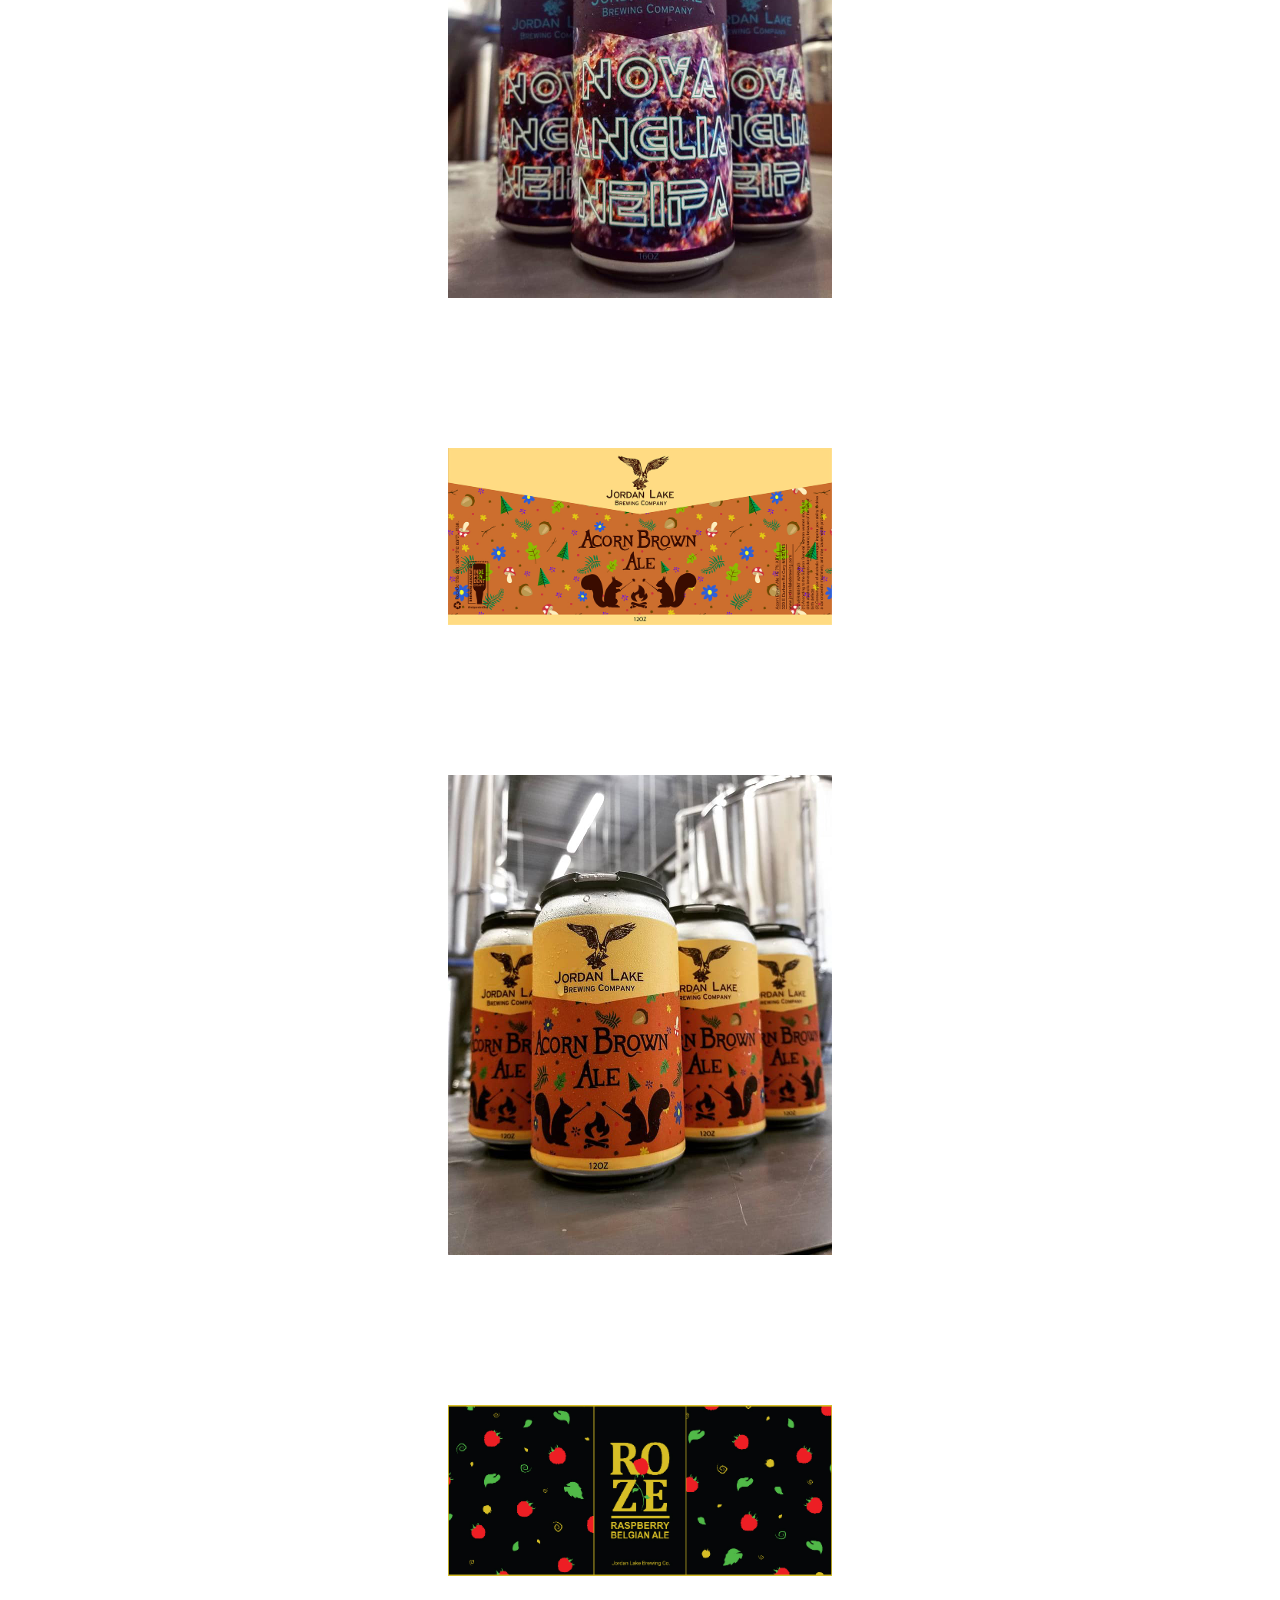
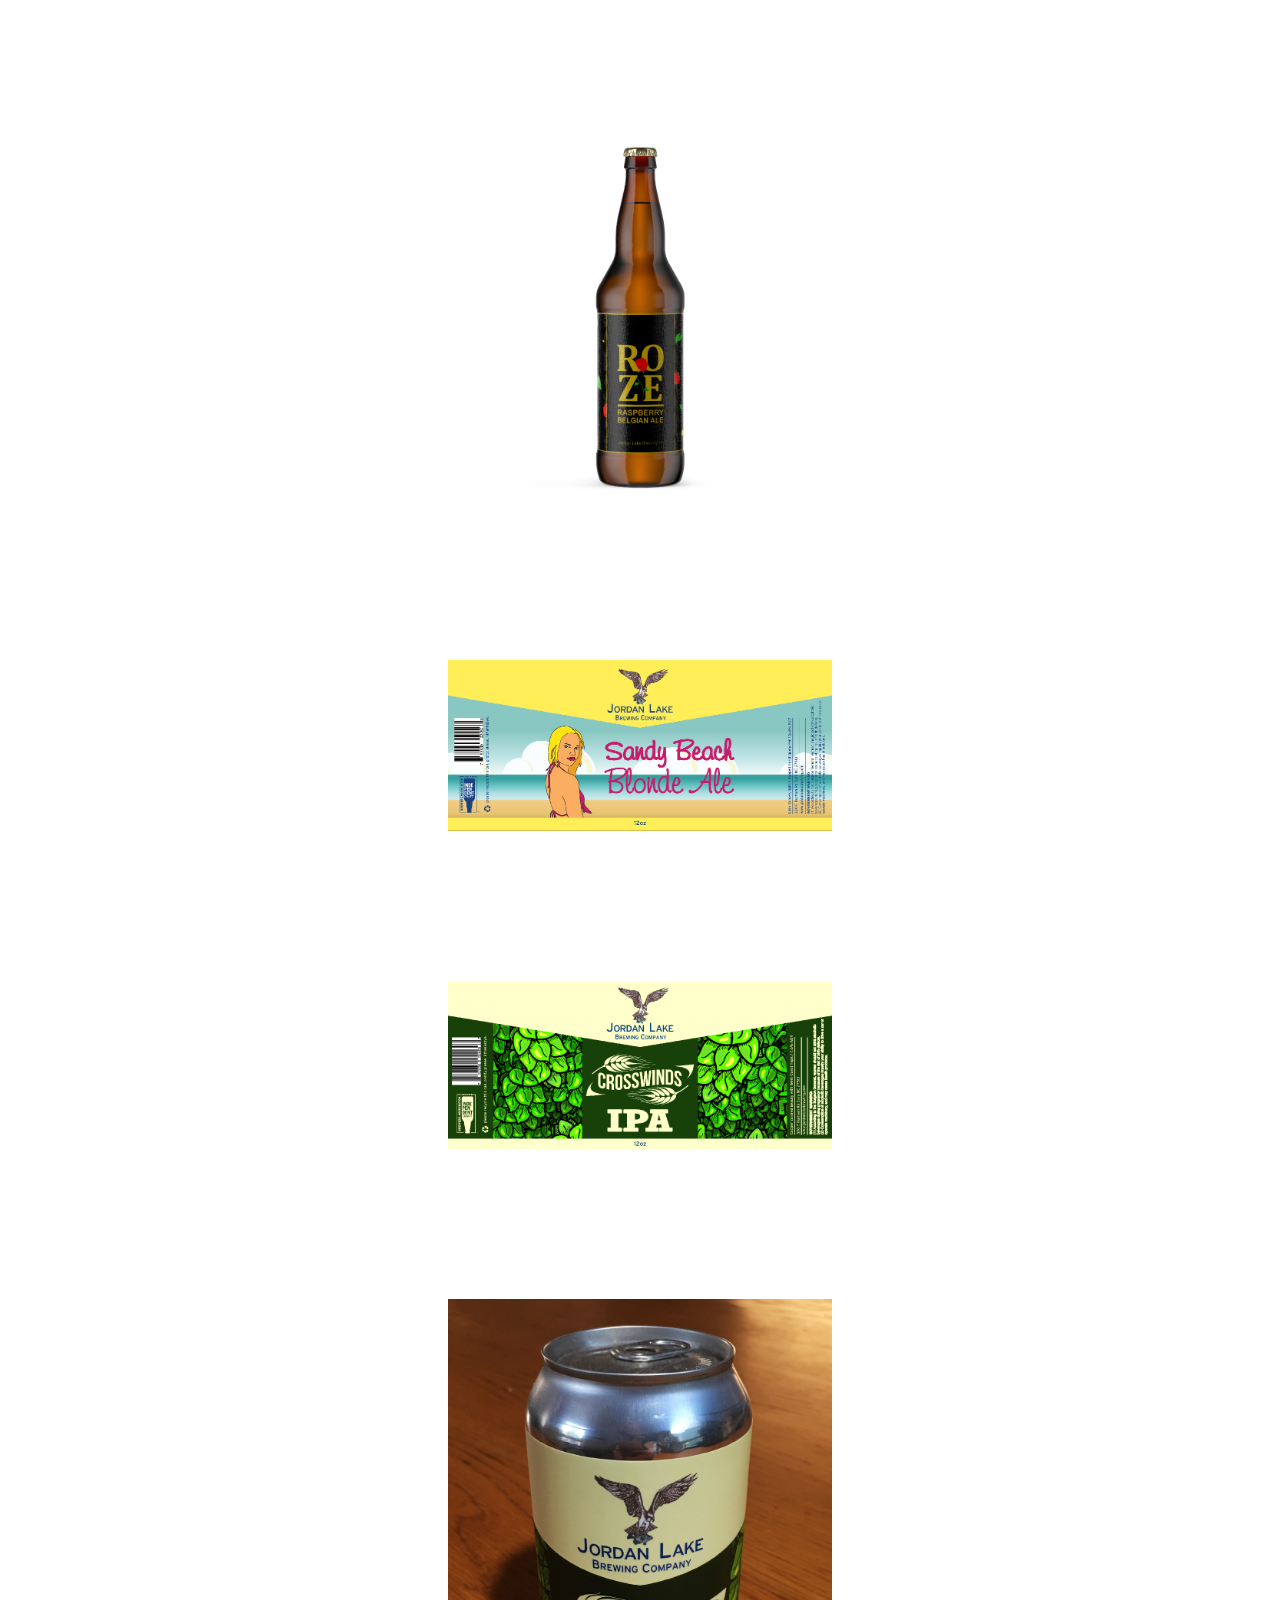
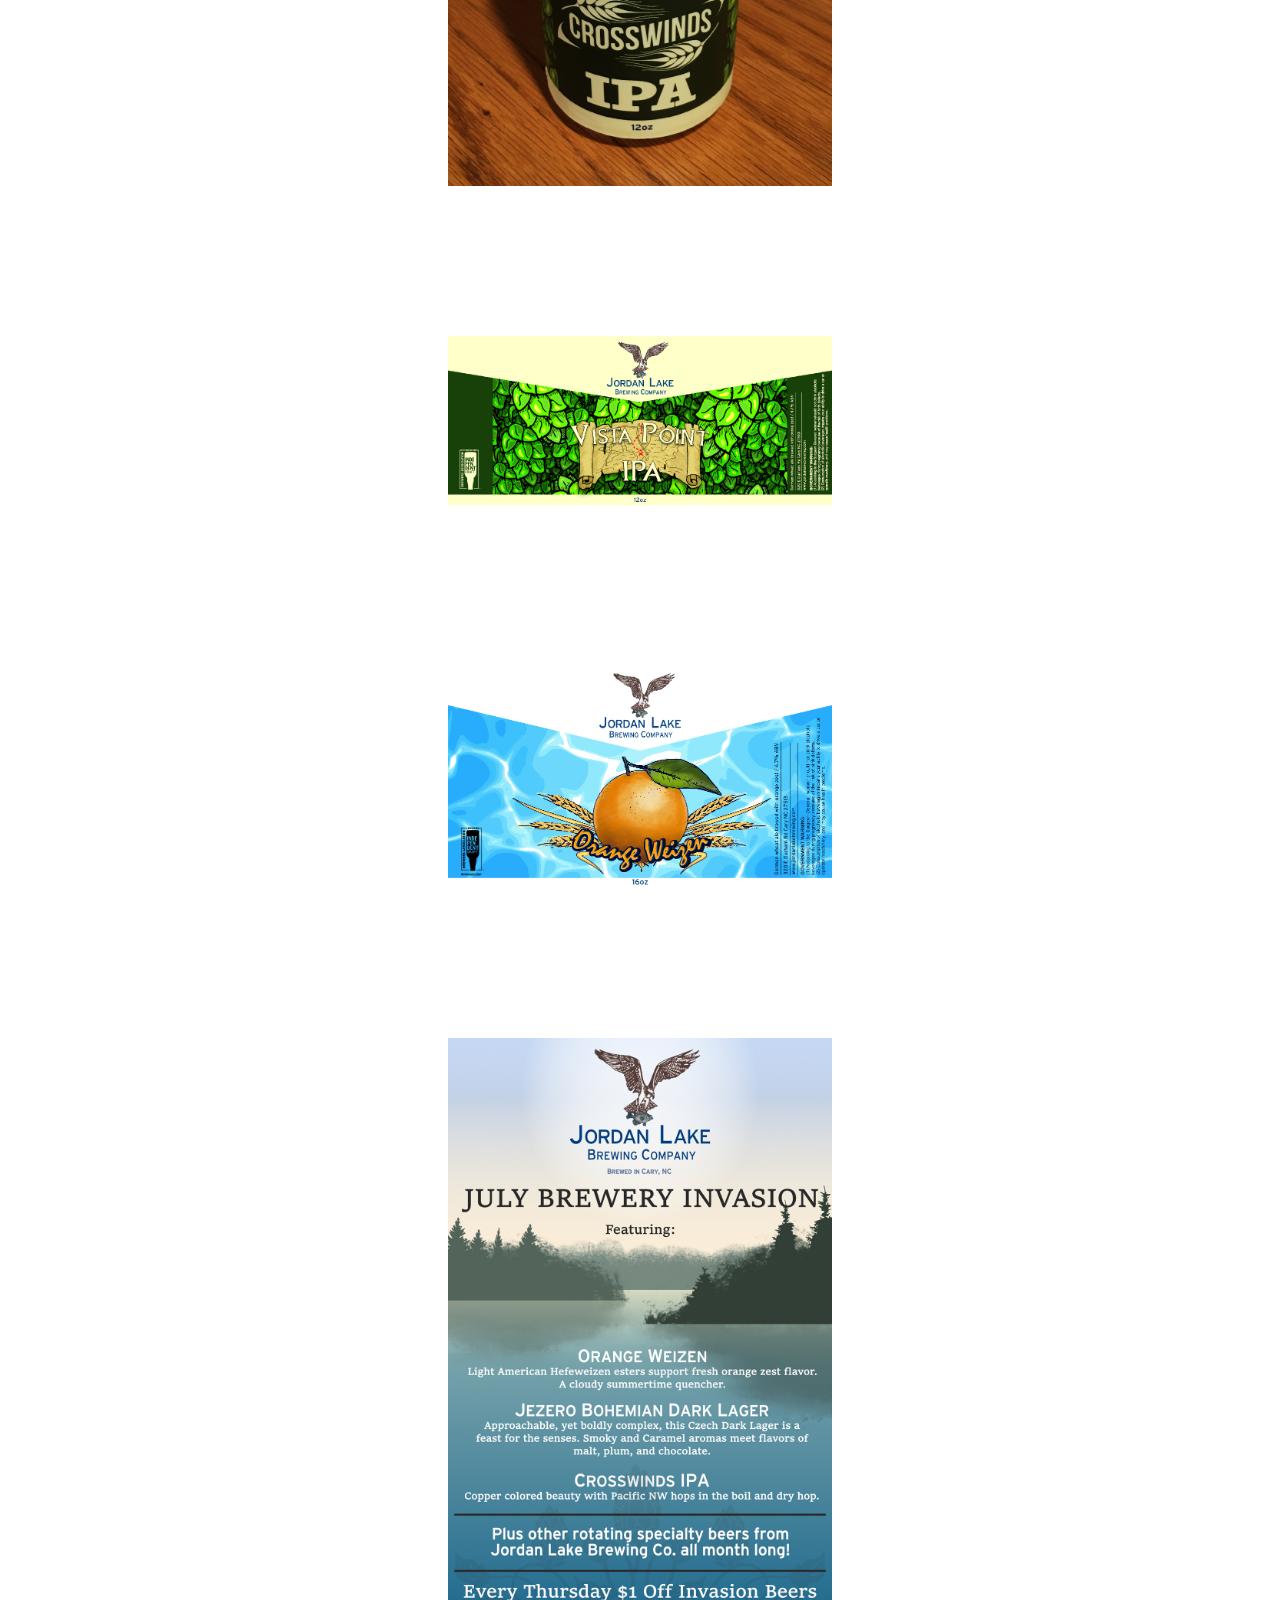
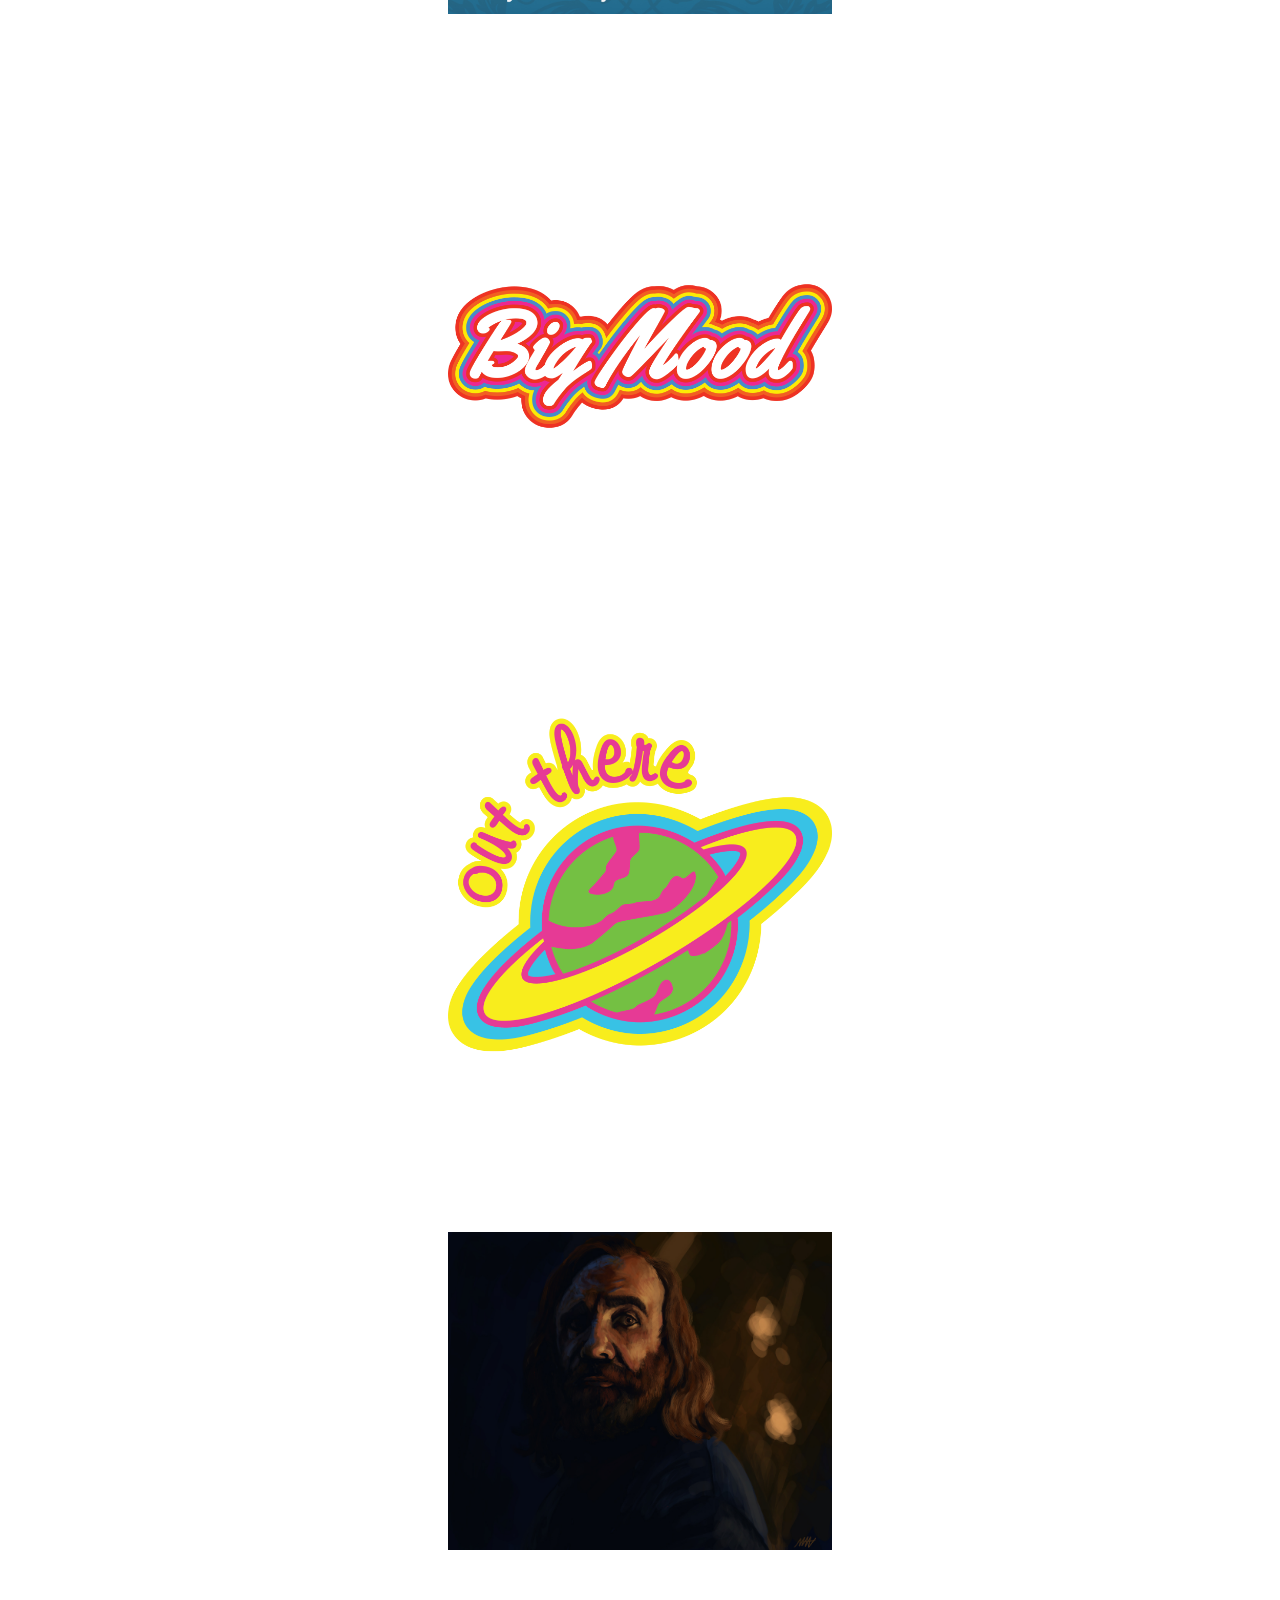
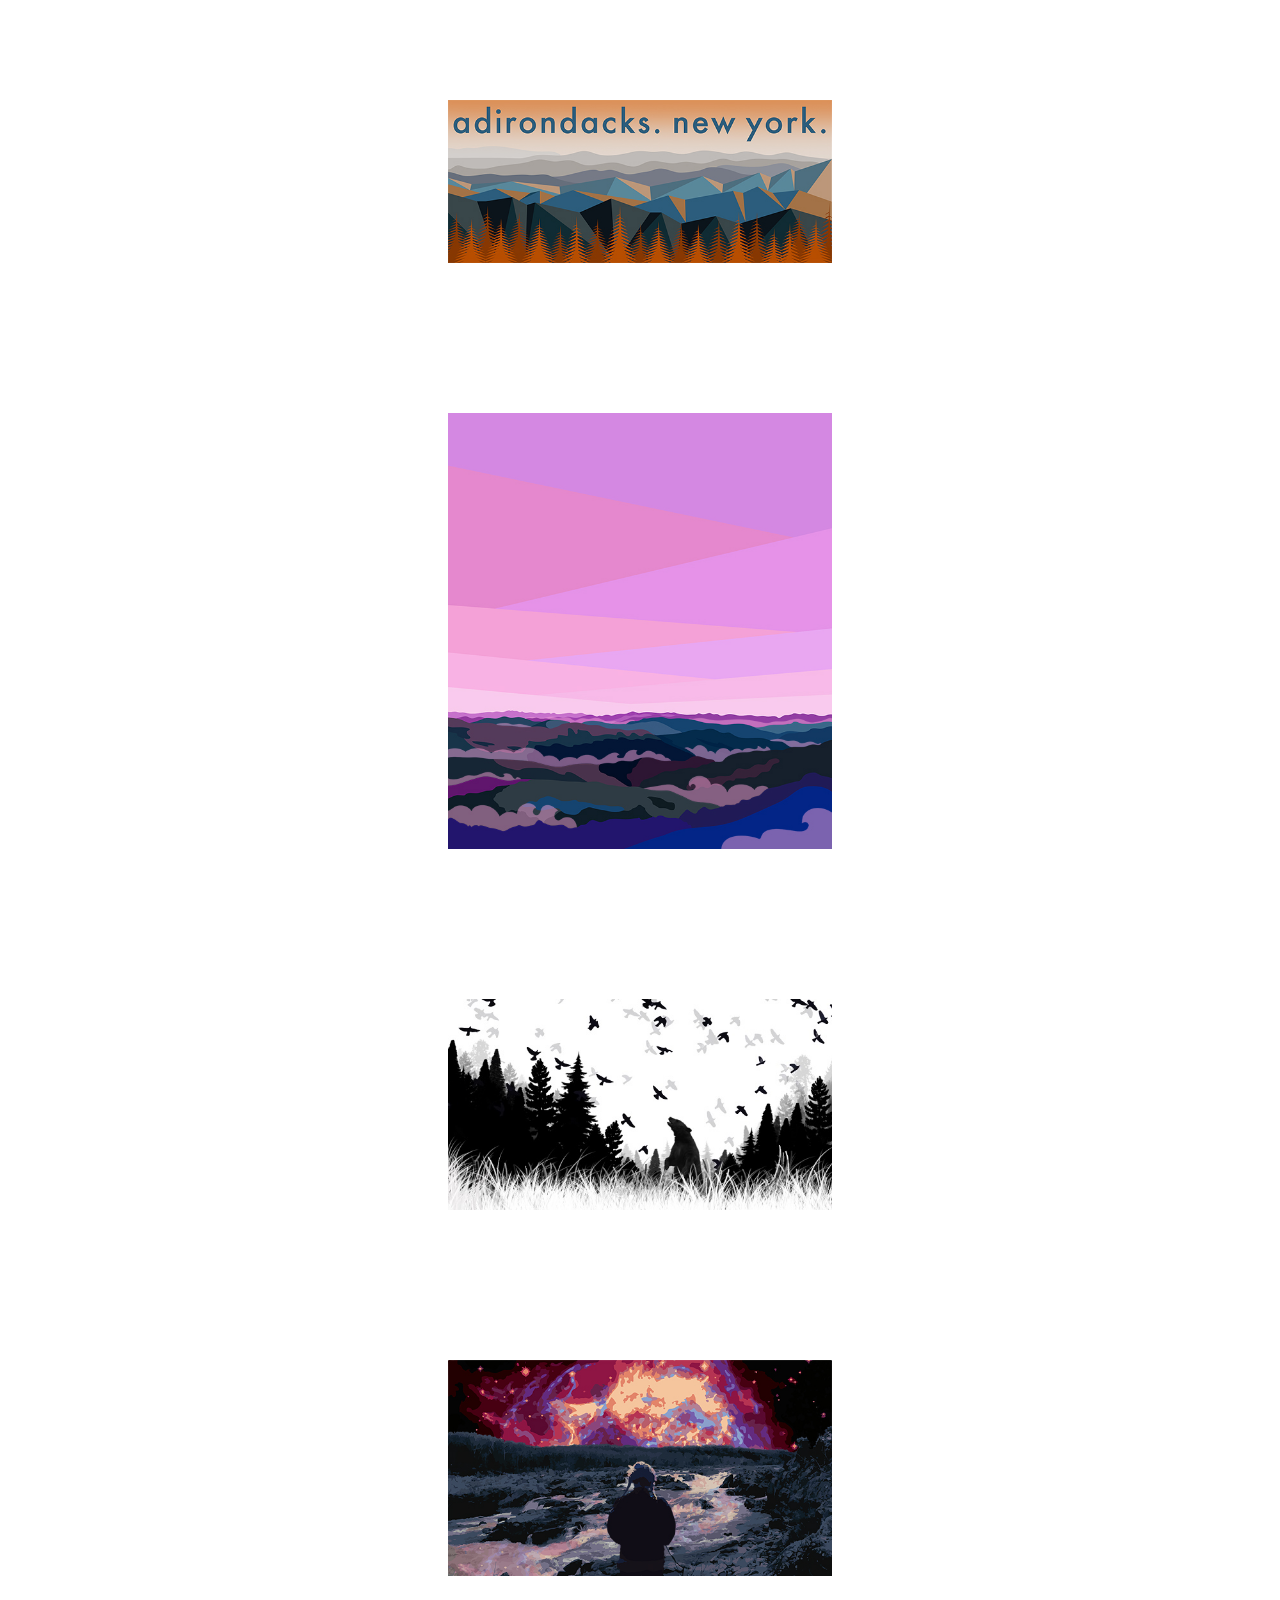
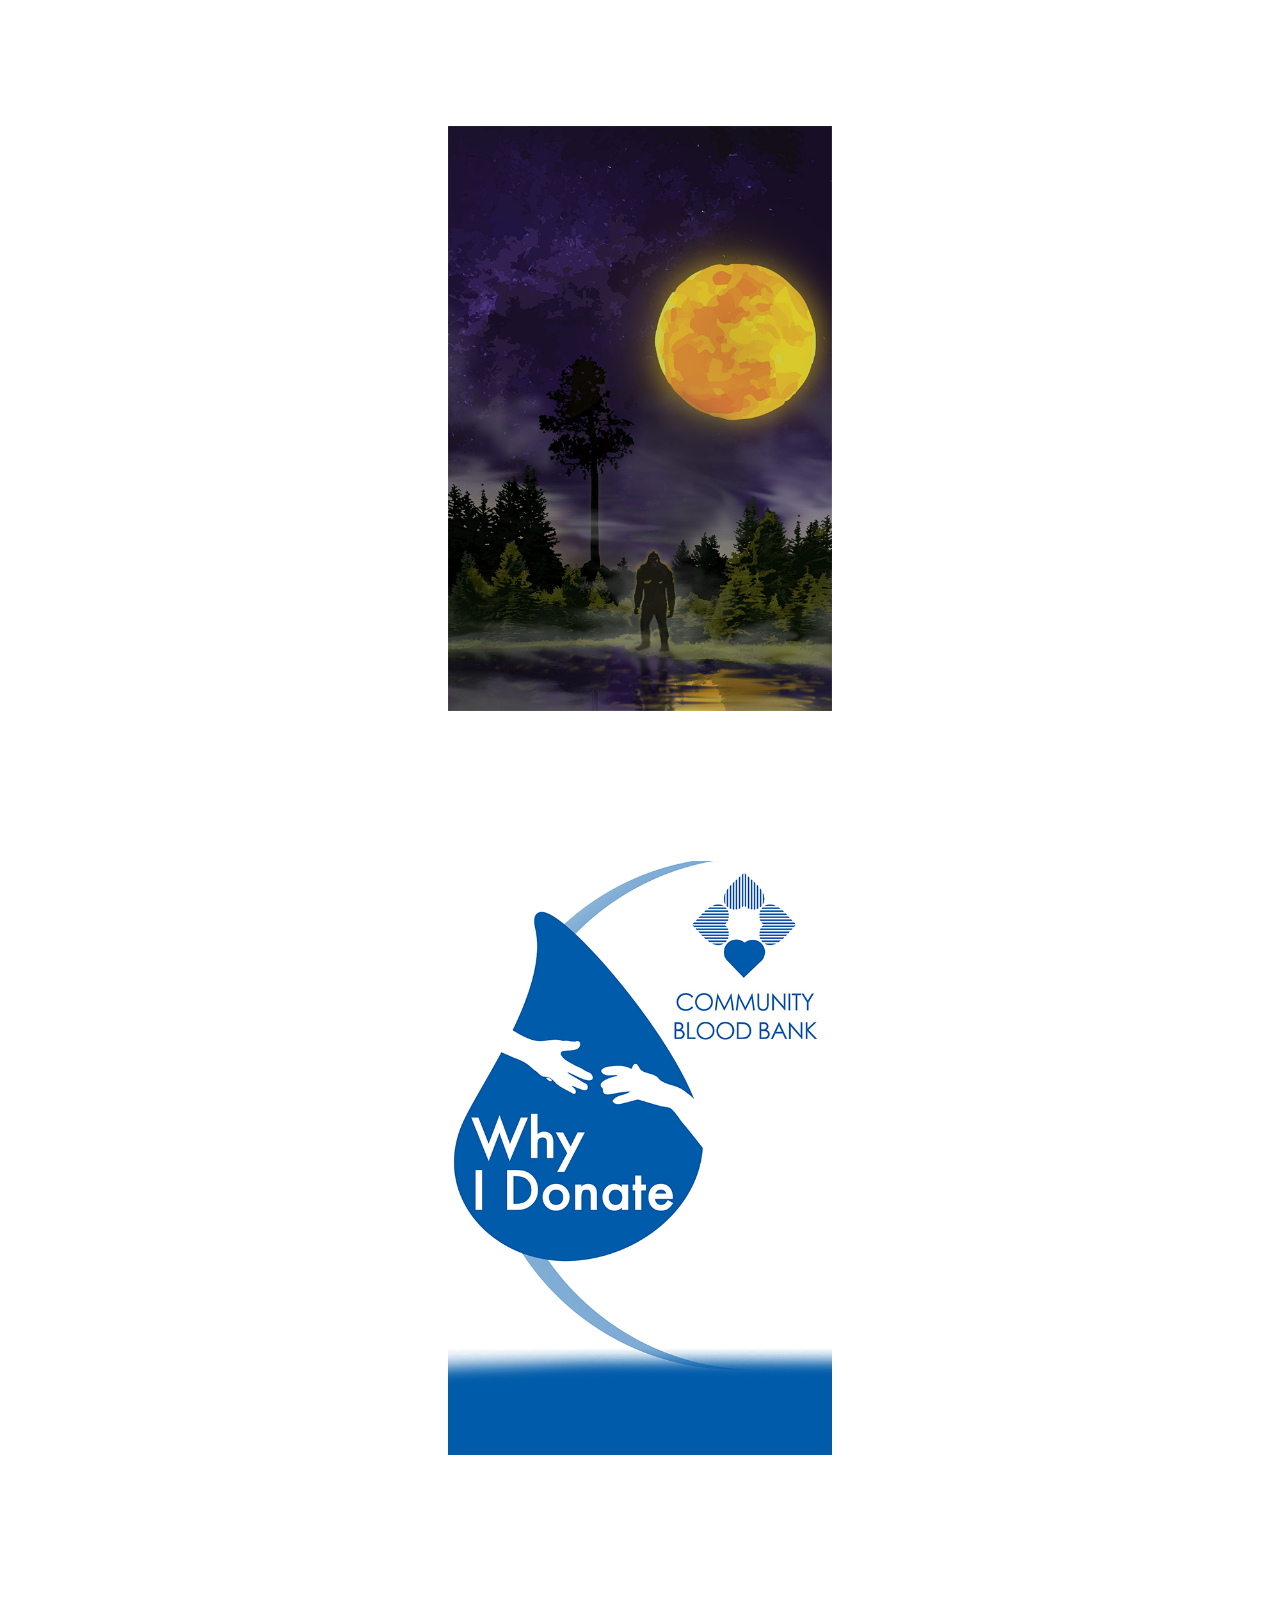
<file: mnardo-site-master/design.html>
<!DOCTYPE html>
<html lang="en">
  <head>
    <meta charset="UTF-8" />
    <meta
      name="viewport"
      content="width=device-width, initial-scale=1.0, maximum-scale=1.0"
    />
    <meta http-equiv="X-UA-Compatible" content="ie=edge" />
    <title>Mark's Portfolio</title>
    <link rel="stylesheet" type="text/css" href="style.css" />
    <link rel="stylesheet" type="text/css" href="animate.css" />
    <link
      href="https://fonts.googleapis.com/css?family=Roboto+Slab&display=swap"
      rel="stylesheet"
    />
  </head>
  <body class="animated fadeIn">
    <nav class="nav-bkgrd sticky">
      <ul class="main-nav">
        <li class="animated bounceInDown">
          <a href="index.html">
            <svg
              id="Layer_1"
              data="img/mustache4.svg"
              data-name="Layer 1"
              xmlns="http://www.w3.org/2000/svg"
              viewBox="0 0 675.45 173.41"
            >
              <defs></defs>
              <title>mustache4</title>
              <path
                class="cls-1"
                d="M520.64,173.38c-63.42-1.46-121.29-19.5-172.31-58-10.36-7.82-10.36-7.79-20.58-.25-46.13,34-97.54,53.37-155,57.18-38.07,2.52-74.84-2.44-110.26-16.26-24.05-9.38-44.1-23.83-55.37-48.27C-9,72.86,3,31.77,34.78,14.14c10.88-6,22.6-9,35.18-6.82,12.73,2.17,21,9.94,26.6,21.16.85,1.72,2.46,3.85.08,5.54s-4.07-.05-5.8-1.65c-11.65-10.8-25.68-11.26-37.53-1.61C38.52,42.81,39,74.56,60.63,82.43c6.45,2.35,12.59,1.21,18.81,0C94,79.53,107,72.93,119.55,65.28,143.41,50.74,165.83,34,190.16,20.15,213,7.19,237.25-.6,263.55,0s51.08,6.07,71.1,24.74c2.73,2.54,4.36,1.64,6.5-.37C359,7.72,381.18,2.65,404.6.54c32.94-3,61.86,8.14,89.44,24.6,23,13.74,44.27,30.27,67.63,43.52,12.84,7.28,26.2,12.7,41,14.77,10.07,1.42,17.93-2.17,23.83-9.53,9.8-12.23,9.14-39.13-11.82-47.65-10.57-4.29-20.59-2.86-29.23,5.18-1.83,1.7-3.57,4.79-6.51,2.52s-.3-4.83.79-7c8.46-16.74,25-23.57,45.33-18.87,27.77,6.42,49.62,33.56,50.34,62.53.88,35-15.33,60.18-45.17,77.14-23,13.07-48.21,19.38-74.2,23A260.32,260.32,0,0,1,520.64,173.38Z"
                transform="translate(0.02 0.03)"
              />
            </svg>
          </a>
        </li>
        <li><a href="about.html">About</a></li>
        <li><a href="Code.html">Apps</a></li>
        <li><a href="design.html">Design</a></li>
        <li><a href="web.html">Web</a></li>
        <li class="push"><a href="mailto:nardo.marka@gmail.com">Email</a></li>
      </ul>
    </nav>
    <h2>Graphic Design</h2>

      <div class="grid">
        <div class="thumbnail-image-container">
          <img
            class="thumbnail"
            src="img/beacon_logo.jpg"
            alt="Beacon Lubricants Logo"
          />
        </div>

        <div class="grid">
          <div class="thumbnail-image-container">
            <img
              class="thumbnail"
              src="img/ibx_logo_dark_blue.jpg"
              alt="Iron Box logo"
            />
          </div>

      <div class="thumbnail-image-container">
        <img
          class="thumbnail"
          src="img/cavr_logo.jpg"
          alt="Custom AV Rack Logo"
        />
      </div>

      <div class="thumbnail-image-container">
        <img class="thumbnail" src="img/pduwhips.jpg" alt="PDU Whips Logo" />
      </div>

      <div class="thumbnail-image-container">
        <img
          class="thumbnail"
          src="img/LPC_logo.png"
          alt="Locking Power Cords Logo"
        />
      </div>

      <div class="thumbnail-image-container">
        <img
          class="thumbnail"
          src="img/ship_shore.png"
          alt="Ship to Shore Logo"
        />
      </div>

      <div class="thumbnail-image-container">
        <img
          class="thumbnail"
          src="img/ship_shore_ad.png"
          alt="Ship to Shore Ad"
        />
      </div>

      <div class="thumbnail-image-container">
        <img
          class="thumbnail"
          src="img/hospital_grade.png"
          alt="Hospital Grade Power Logo"
        />
      </div>

      <div class="thumbnail-image-container">
        <img class="thumbnail" src="img/cali.jpg" alt="California Style Plug" />
      </div>

      <div class="thumbnail-image-container">
        <img class="thumbnail" src="img/thnn.jpg" alt="Cable Wiring" />
      </div>

      <div class="thumbnail-image-container">
        <img
          class="thumbnail"
          src="img/forerivertee_rbg.jpg"
          alt="Fore River Brewing T-Shirt Design"
        />
      </div>

      <div class="thumbnail-image-container">
        <img
          class="thumbnail"
          src="img/turfmaster__label.jpg"
          alt="Turfmaster American Lager Label"
        />
      </div>

      <div class="thumbnail-image-container">
        <img
          class="thumbnail"
          src="img/pittsboro_label.jpg"
          alt="Pittsboro Pilsner Label"
        />
      </div>

      <div class="thumbnail-image-container">
        <img
          class="thumbnail"
          src="img/ebenezer_label.jpg"
          alt="Ebenezer Amber Label"
        />
      </div>

      <div class="thumbnail-image-container">
        <img
          class="thumbnail"
          src="img/tropical_wit_label.jpg"
          alt="Pittsboro Pilsner Label"
        />
      </div>

      <div class="thumbnail-image-container">
        <img
          class="thumbnail"
          src="img/nova_label.jpg"
          alt="Nova Anglia IPA Label"
        />
      </div>

      <div class="thumbnail-image-container">
        <img
          class="thumbnail"
          src="img/nova_can.jpg"
          alt="Nova Anglia IPA Can"
        />
      </div>

      <div class="thumbnail-image-container">
        <img
          class="thumbnail"
          src="img/acorn_label.jpg"
          alt="Acorn Brown Ale Label"
        />
      </div>

      <div class="thumbnail-image-container">
        <img
          class="thumbnail"
          src="img/acorn_can.jpg"
          alt="Acorn Brown Ale Can"
        />
      </div>

      <div class="thumbnail-image-container">
        <img
          class="thumbnail"
          src="img/roze_label.jpg"
          alt="Roze Belgian Ale Label"
        />
      </div>

      <div class="thumbnail-image-container">
        <img
          class="thumbnail"
          src="img/bottle_mockup.jpg"
          alt="Roze Label on Bottle"
        />
      </div>

      <div class="thumbnail-image-container">
        <img
          class="thumbnail"
          src="img/sandy_label.jpg"
          alt="Sandy Beach Blonde Label"
        />
      </div>

      <div class="thumbnail-image-container">
        <img
          class="thumbnail"
          src="img/crosswinds_label.jpg"
          alt="Crosswinds IPA Label"
        />
      </div>

      <div class="thumbnail-image-container">
        <img
          class="thumbnail"
          src="img/crosswinds_on_can.jpg"
          alt="Crosswinds on Can"
        />
      </div>

      <div class="thumbnail-image-container">
        <img
          class="thumbnail"
          src="img/vista_label.jpg"
          alt="Vista Point IPA Label"
        />
      </div>

      <div class="thumbnail-image-container">
        <img
          class="thumbnail"
          src="img/orange_label.jpg"
          alt="Orange Weizen Label"
        />
      </div>

      <div class="thumbnail-image-container">
        <img class="thumbnail" src="img/brew_poster.jpg" alt="Brewery Poster" />
      </div>

      <div class="thumbnail-image-container">
        <img
          class="thumbnail"
          src="img/big_mood_shirt.png"
          alt="Big Mood T-Shirt"
        />
      </div>

      <div class="thumbnail-image-container">
        <img
          class="thumbnail"
          src="img/out_there_shirt.png"
          alt="Out There T-Shirt"
        />
      </div>

      <div class="thumbnail-image-container">
        <img class="thumbnail" src="img/hound.jpg" alt="The Hound Portrait" />
      </div>

      <div class="thumbnail-image-container">
        <img
          class="thumbnail"
          src="img/adk.jpg"
          alt="Adirondack Mountain Landscape"
        />
      </div>

      <div class="thumbnail-image-container">
        <img
          class="thumbnail"
          src="img/pinkandlazy.jpg"
          alt="Blue Ridge Mountain Landscape"
        />
      </div>

      <div class="thumbnail-image-container">
        <img
          class="thumbnail"
          src="img/brokensilence.jpg"
          alt="A Bear In the Wilderness"
        />
      </div>

      <div class="thumbnail-image-container">
        <img
          class="thumbnail"
          src="img/supernova.jpg"
          alt="Supernova in the Sky"
        />
      </div>

      <div class="thumbnail-image-container">
        <img class="thumbnail" src="img/sassy.jpg" alt="Bigfoot" />
      </div>

      <div class="thumbnail-image-container">
        <img
          class="thumbnail"
          src="img/posterlarge.jpg"
          alt="Community Blood Bank Poster"
        />
      </div>

      <div class="thumbnail-image-container">
        <img
          class="thumbnail"
          src="img/lighttheband.jpg"
          alt="Light the Band Logo"
        />
      </div>

      <div class="thumbnail-image-container">
        <img
          class="thumbnail"
          src="img/easyoutback.jpg"
          alt="Easy Outback Logo"
        />
      </div>

      <div class="thumbnail-image-container">
        <img class="thumbnail" src="img/apollo.jpg" alt="Apollo Homes Logo" />
      </div>
    </div>
  </body>
</html>
</file>
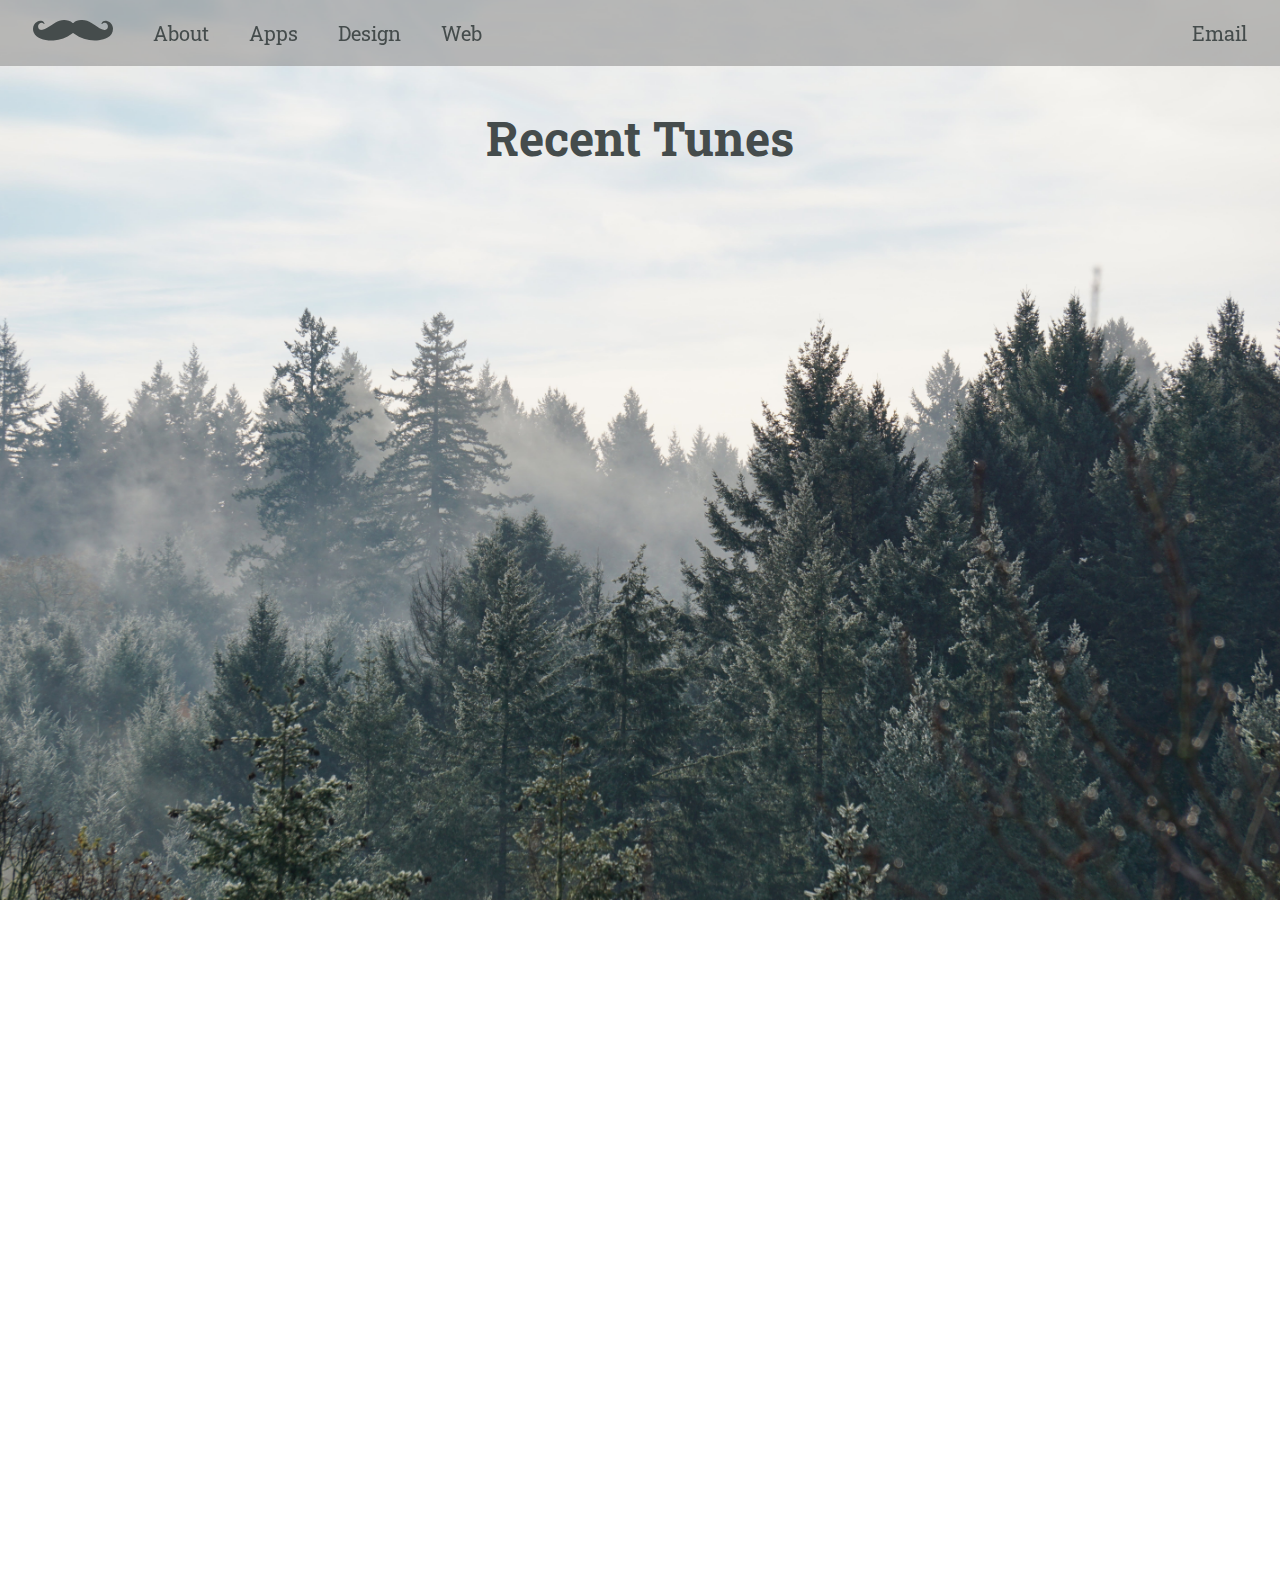
<file: mnardo-site-master/playlist.html>
<!DOCTYPE html>
<html lang="en">
<head>
    <meta charset="UTF-8">
    <meta name="viewport" content="width=device-width, initial-scale=1.0, maximum-scale=1.0">
    <meta http-equiv="X-UA-Compatible" content="ie=edge">
    <title>Mark's Portfolio</title>
    <link rel="stylesheet" type="text/css" href="style.css">
    <link rel="stylesheet" type="text/css" href="animate.css">
    <link href="https://fonts.googleapis.com/css?family=Roboto+Slab&display=swap" rel="stylesheet">
</head>
<body class="animated fadeIn">
    <nav class="nav-bkgrd sticky">
        <ul class="main-nav">
            <li class="animated bounceInDown">
                <a href="index.html">
                    <svg id="Layer_1" data="img/mustache4.svg" data-name="Layer 1" xmlns="http://www.w3.org/2000/svg" viewBox="0 0 675.45 173.41"><defs></defs><title>mustache4</title><path class="cls-1" d="M520.64,173.38c-63.42-1.46-121.29-19.5-172.31-58-10.36-7.82-10.36-7.79-20.58-.25-46.13,34-97.54,53.37-155,57.18-38.07,2.52-74.84-2.44-110.26-16.26-24.05-9.38-44.1-23.83-55.37-48.27C-9,72.86,3,31.77,34.78,14.14c10.88-6,22.6-9,35.18-6.82,12.73,2.17,21,9.94,26.6,21.16.85,1.72,2.46,3.85.08,5.54s-4.07-.05-5.8-1.65c-11.65-10.8-25.68-11.26-37.53-1.61C38.52,42.81,39,74.56,60.63,82.43c6.45,2.35,12.59,1.21,18.81,0C94,79.53,107,72.93,119.55,65.28,143.41,50.74,165.83,34,190.16,20.15,213,7.19,237.25-.6,263.55,0s51.08,6.07,71.1,24.74c2.73,2.54,4.36,1.64,6.5-.37C359,7.72,381.18,2.65,404.6.54c32.94-3,61.86,8.14,89.44,24.6,23,13.74,44.27,30.27,67.63,43.52,12.84,7.28,26.2,12.7,41,14.77,10.07,1.42,17.93-2.17,23.83-9.53,9.8-12.23,9.14-39.13-11.82-47.65-10.57-4.29-20.59-2.86-29.23,5.18-1.83,1.7-3.57,4.79-6.51,2.52s-.3-4.83.79-7c8.46-16.74,25-23.57,45.33-18.87,27.77,6.42,49.62,33.56,50.34,62.53.88,35-15.33,60.18-45.17,77.14-23,13.07-48.21,19.38-74.2,23A260.32,260.32,0,0,1,520.64,173.38Z" transform="translate(0.02 0.03)"/></svg>
                </a>
            </li>
            <li><a href="about.html">About</a></li>
            <li><a href="Code.html">Apps</a></li>
            <li><a href="design.html">Design</a></li>
            <li><a href="web.html">Web</a></li>
            <li class="push"><a href="mailto:nardo.marka@gmail.com">Email</a></li>
        </ul>
    </nav>
    <h2>Recent Tunes</h2>
    <br>
    <div class="center-grid">
        <div class='image-container'>
            <div class='embed-container mySlides'>
            <iframe src="https://open.spotify.com/embed/track/45wGhAr9756RWGrSs35r56" width="300" height="380" frameborder="0" allowtransparency="true" allow="encrypted-media"></iframe>
            </div>

            <div class='embed-container mySlides'>
            <iframe src="https://open.spotify.com/embed/track/29kZDKEz9SCLs8S9dOskcS" width="300" height="380" frameborder="0" allowtransparency="true" allow="encrypted-media"></iframe>
            </div>
            
            <div class='embed-container mySlides'>
            <iframe src="https://open.spotify.com/embed/track/7dwXipvdDxipgRu47xH98K" width="300" height="380" frameborder="0" allowtransparency="true" allow="encrypted-media"></iframe>
            </div>
            
            <div class='embed-container mySlides'>
            <iframe src="https://open.spotify.com/embed/track/5f3zblp9VmUQirJ4vftf0p" width="300" height="380" frameborder="0" allowtransparency="true" allow="encrypted-media"></iframe>
            </div>

            <div class='embed-container mySlides'>
            <iframe src="https://open.spotify.com/embed/track/4hrJhMznNddR7UThDKHSJy" width="300" height="380" frameborder="0" allowtransparency="true" allow="encrypted-media"></iframe>
            </div>

            <div class='embed-container mySlides'>
            <iframe src="https://open.spotify.com/embed/track/3Ozx6IrGdoQyAworJzvBDE" width="300" height="380" frameborder="0" allowtransparency="true" allow="encrypted-media"></iframe>
            </div>

            <div class='embed-container mySlides'>
            <iframe src="https://open.spotify.com/embed/track/2Gcxmc6QIBFtZvXhML4afF" width="300" height="380" frameborder="0" allowtransparency="true" allow="encrypted-media"></iframe>
            </div>

            <div class='embed-container mySlides'>
            <iframe src="https://open.spotify.com/embed/track/6QLh3oOA1AKocLHFH6j7qA" width="300" height="380" frameborder="0" allowtransparency="true" allow="encrypted-media"></iframe>
            </div>

            <div class='embed-container mySlides'>
            <iframe src="https://open.spotify.com/embed/track/64uuKDv6dm6PuUOA3PBQaS" width="300" height="380" frameborder="0" allowtransparency="true" allow="encrypted-media"></iframe>
            </div>

            <div class='embed-container mySlides'>
            <iframe src="https://open.spotify.com/embed/track/6NEnPyVS7opzxuT4f54V1y" width="300" height="380" frameborder="0" allowtransparency="true" allow="encrypted-media"></iframe>
            </div>

            <div class='embed-container mySlides'>
            <iframe src="https://open.spotify.com/embed/track/1P0bLakvCH8evi0dIXjbLD" width="300" height="380" frameborder="0" allowtransparency="true" allow="encrypted-media"></iframe>
            </div>

            <div class='embed-container mySlides'>
            <iframe src="https://open.spotify.com/embed/track/0tQE4M1QGueGKIvlteAEKA" width="300" height="380" frameborder="0" allowtransparency="true" allow="encrypted-media"></iframe>
            </div>

        </div>
    </div>
</body>
</html>
</file>
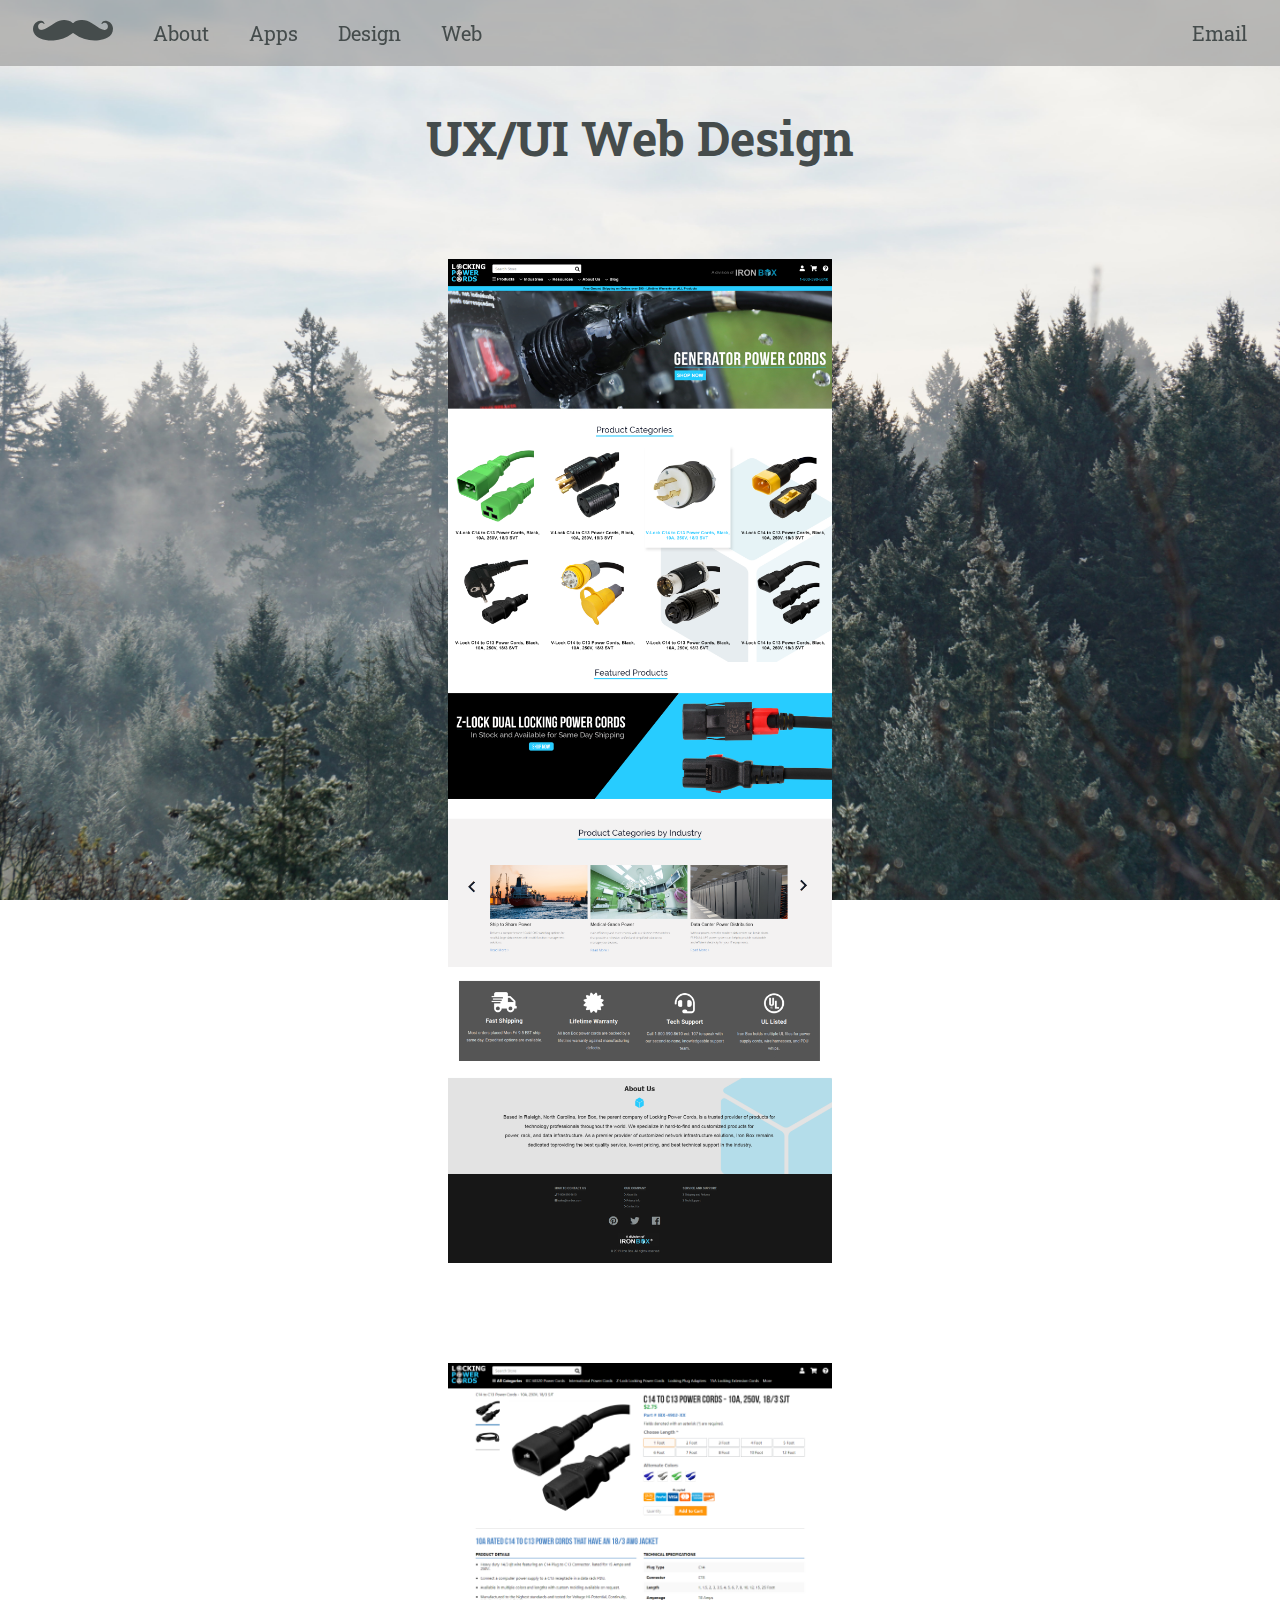
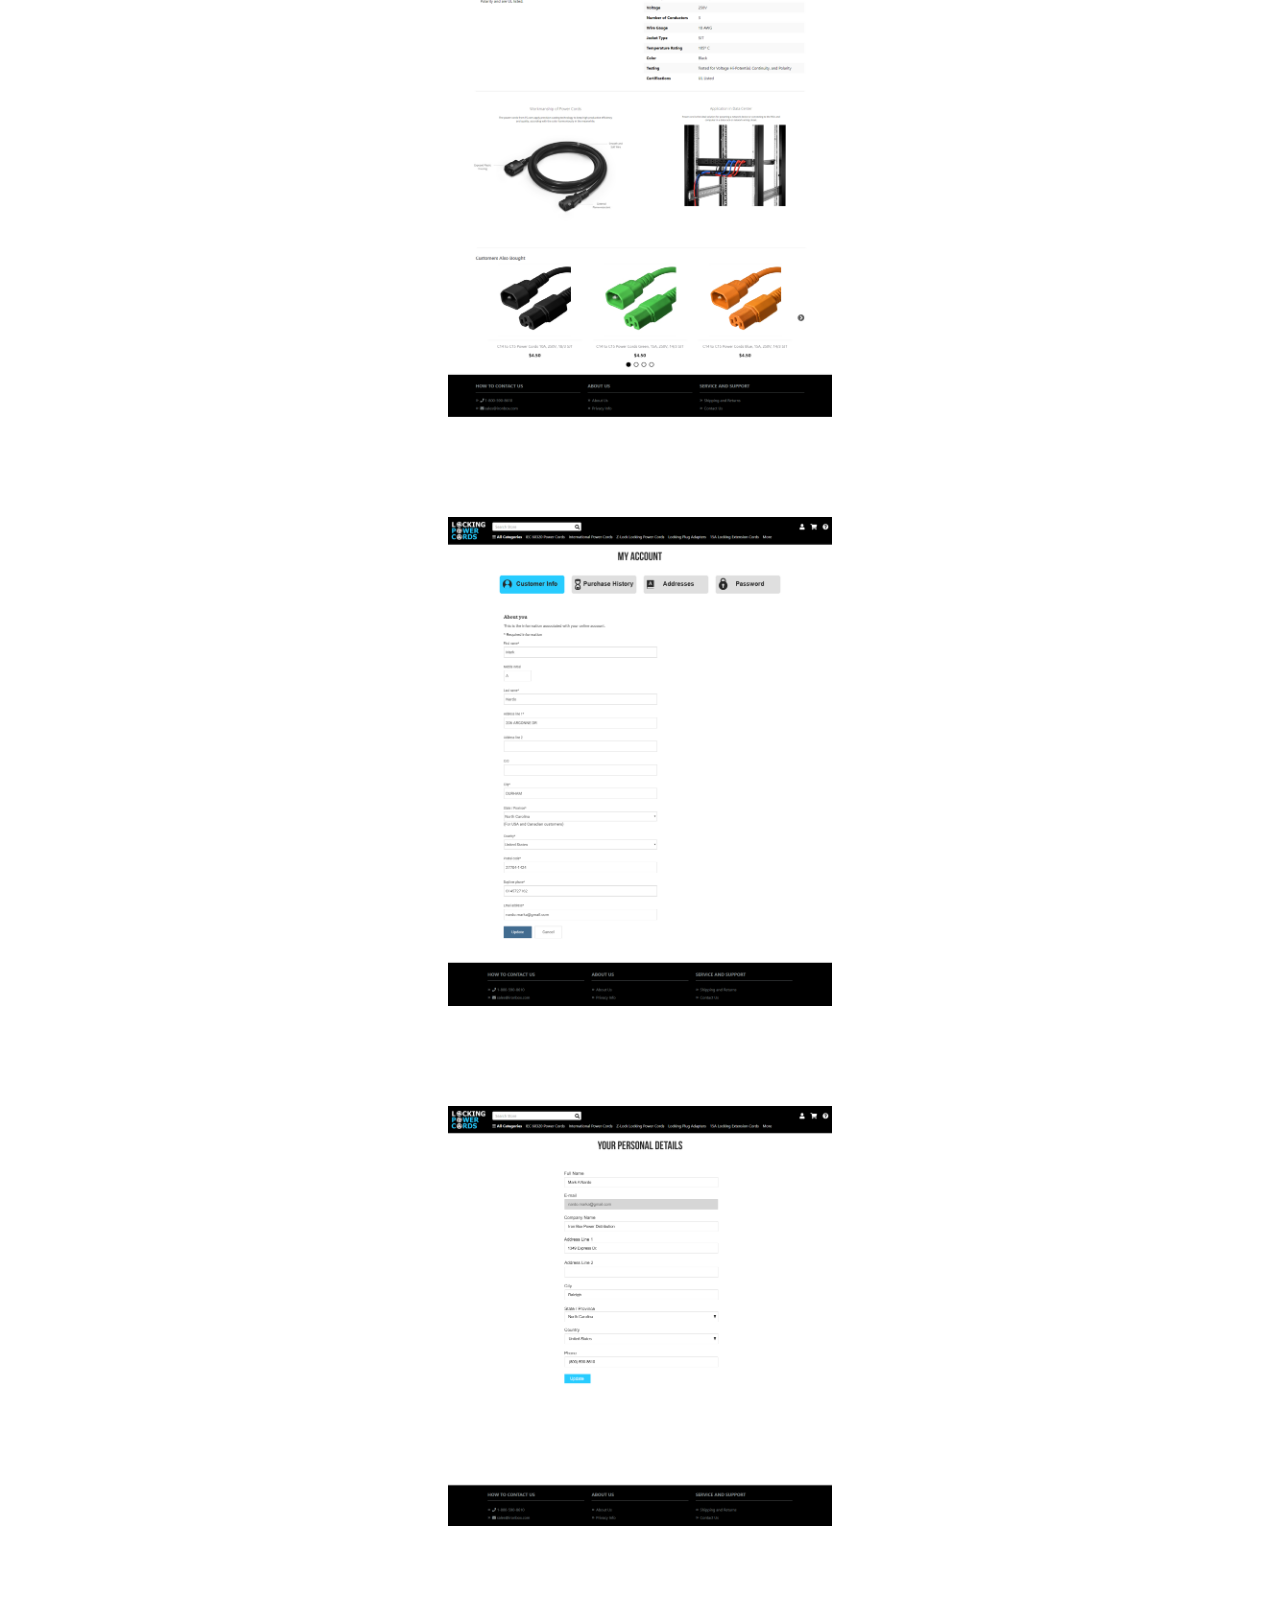
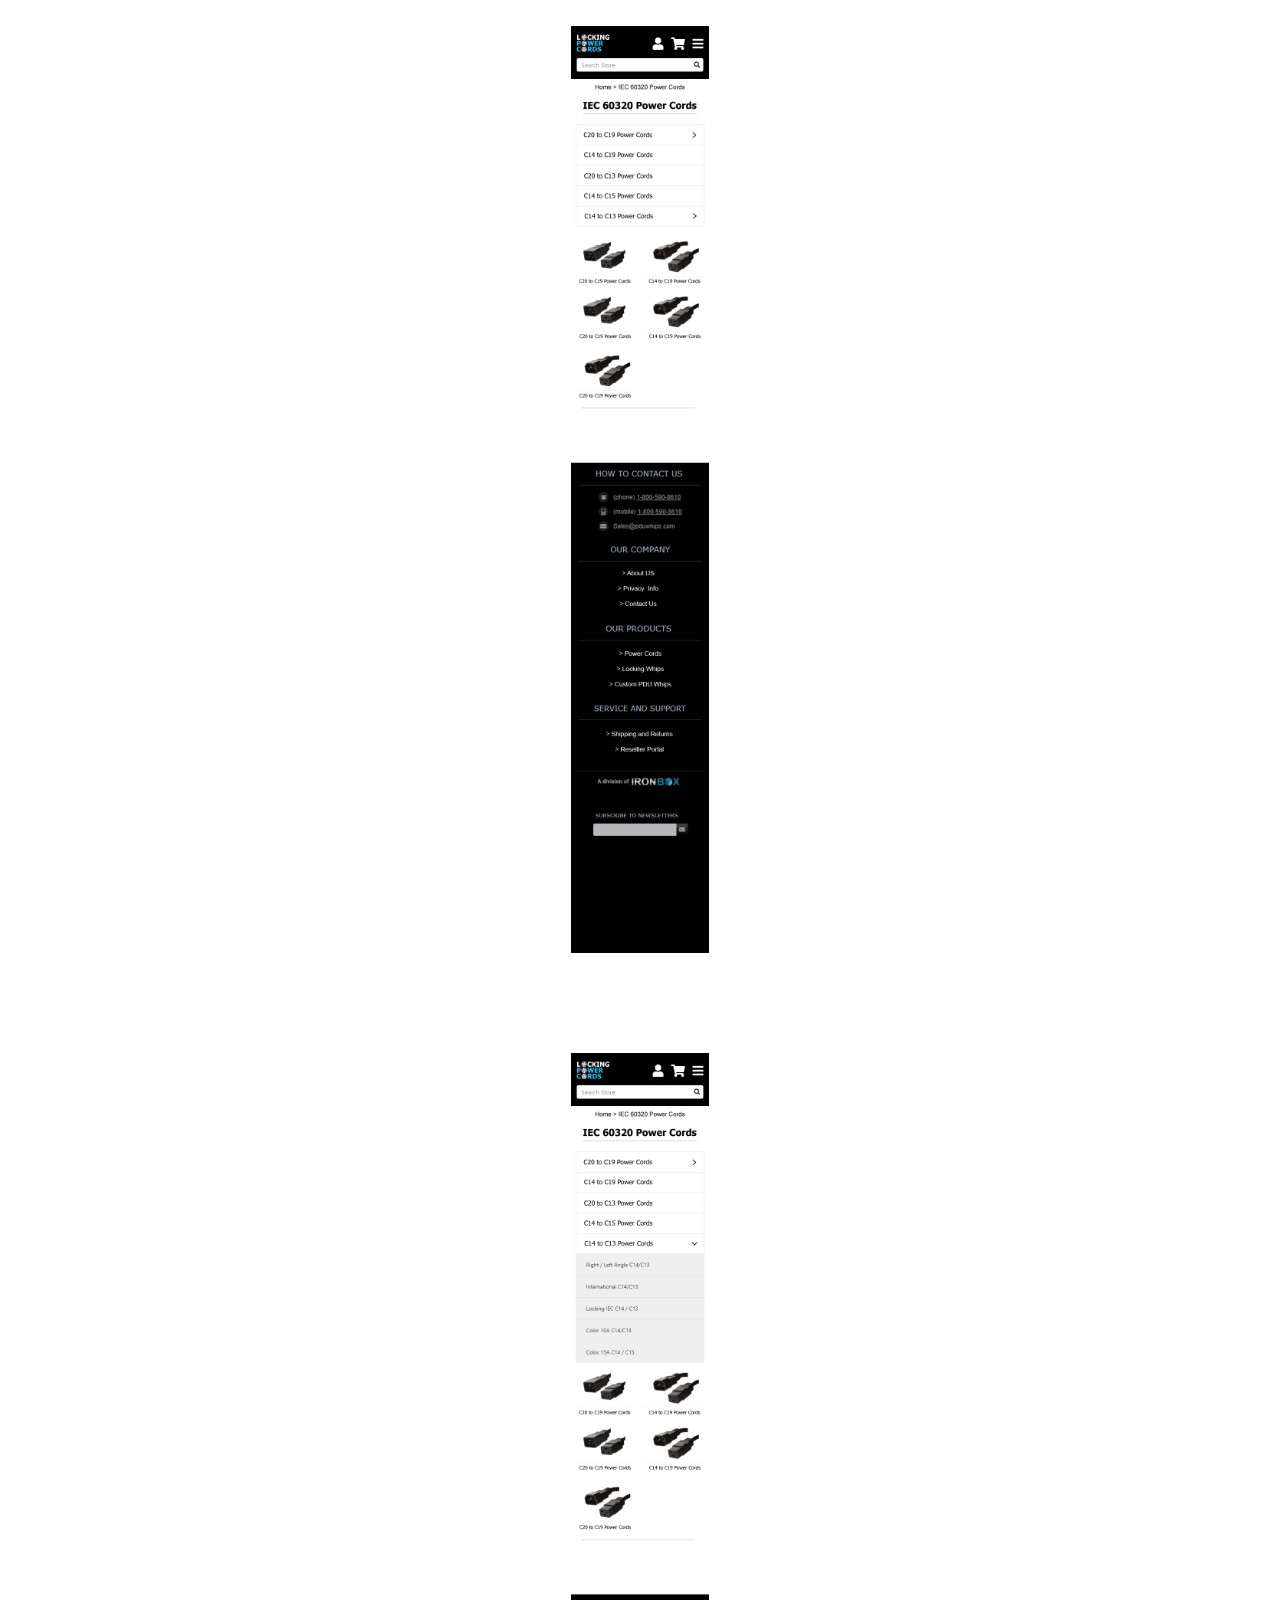
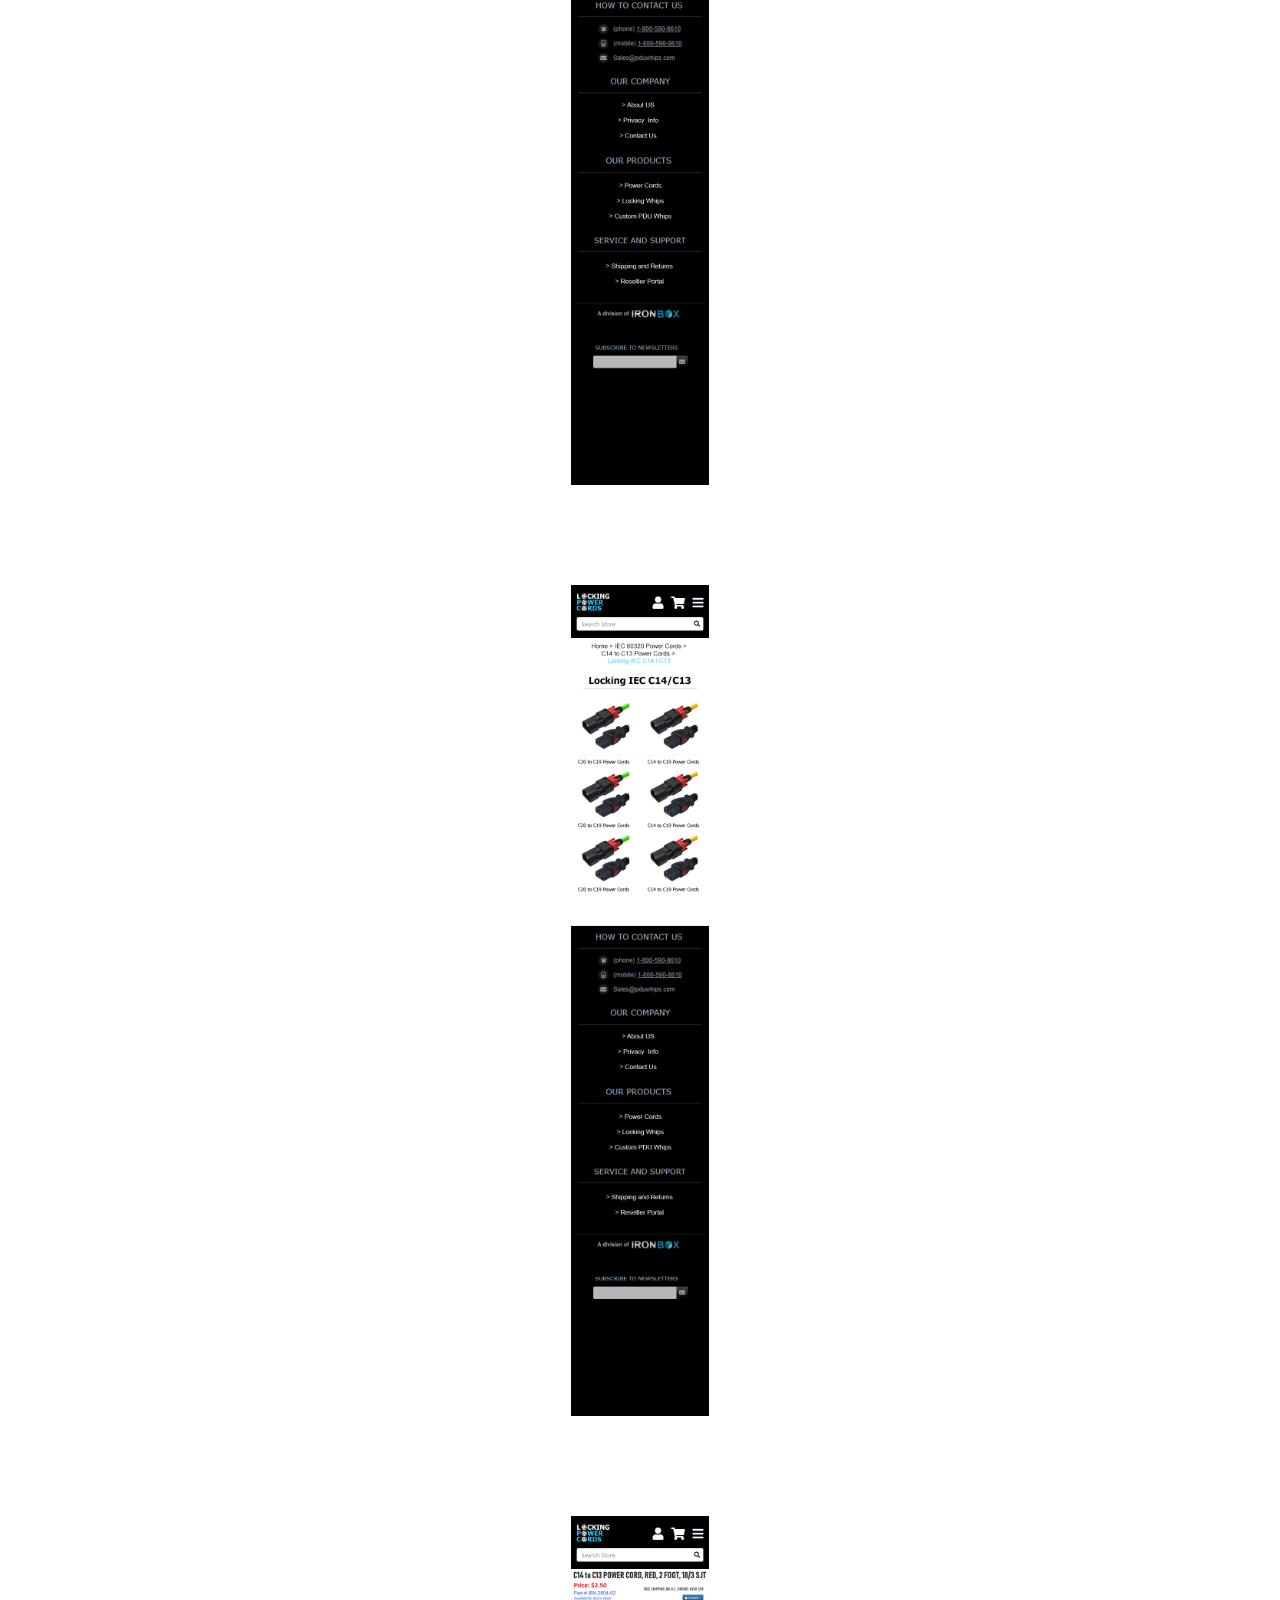
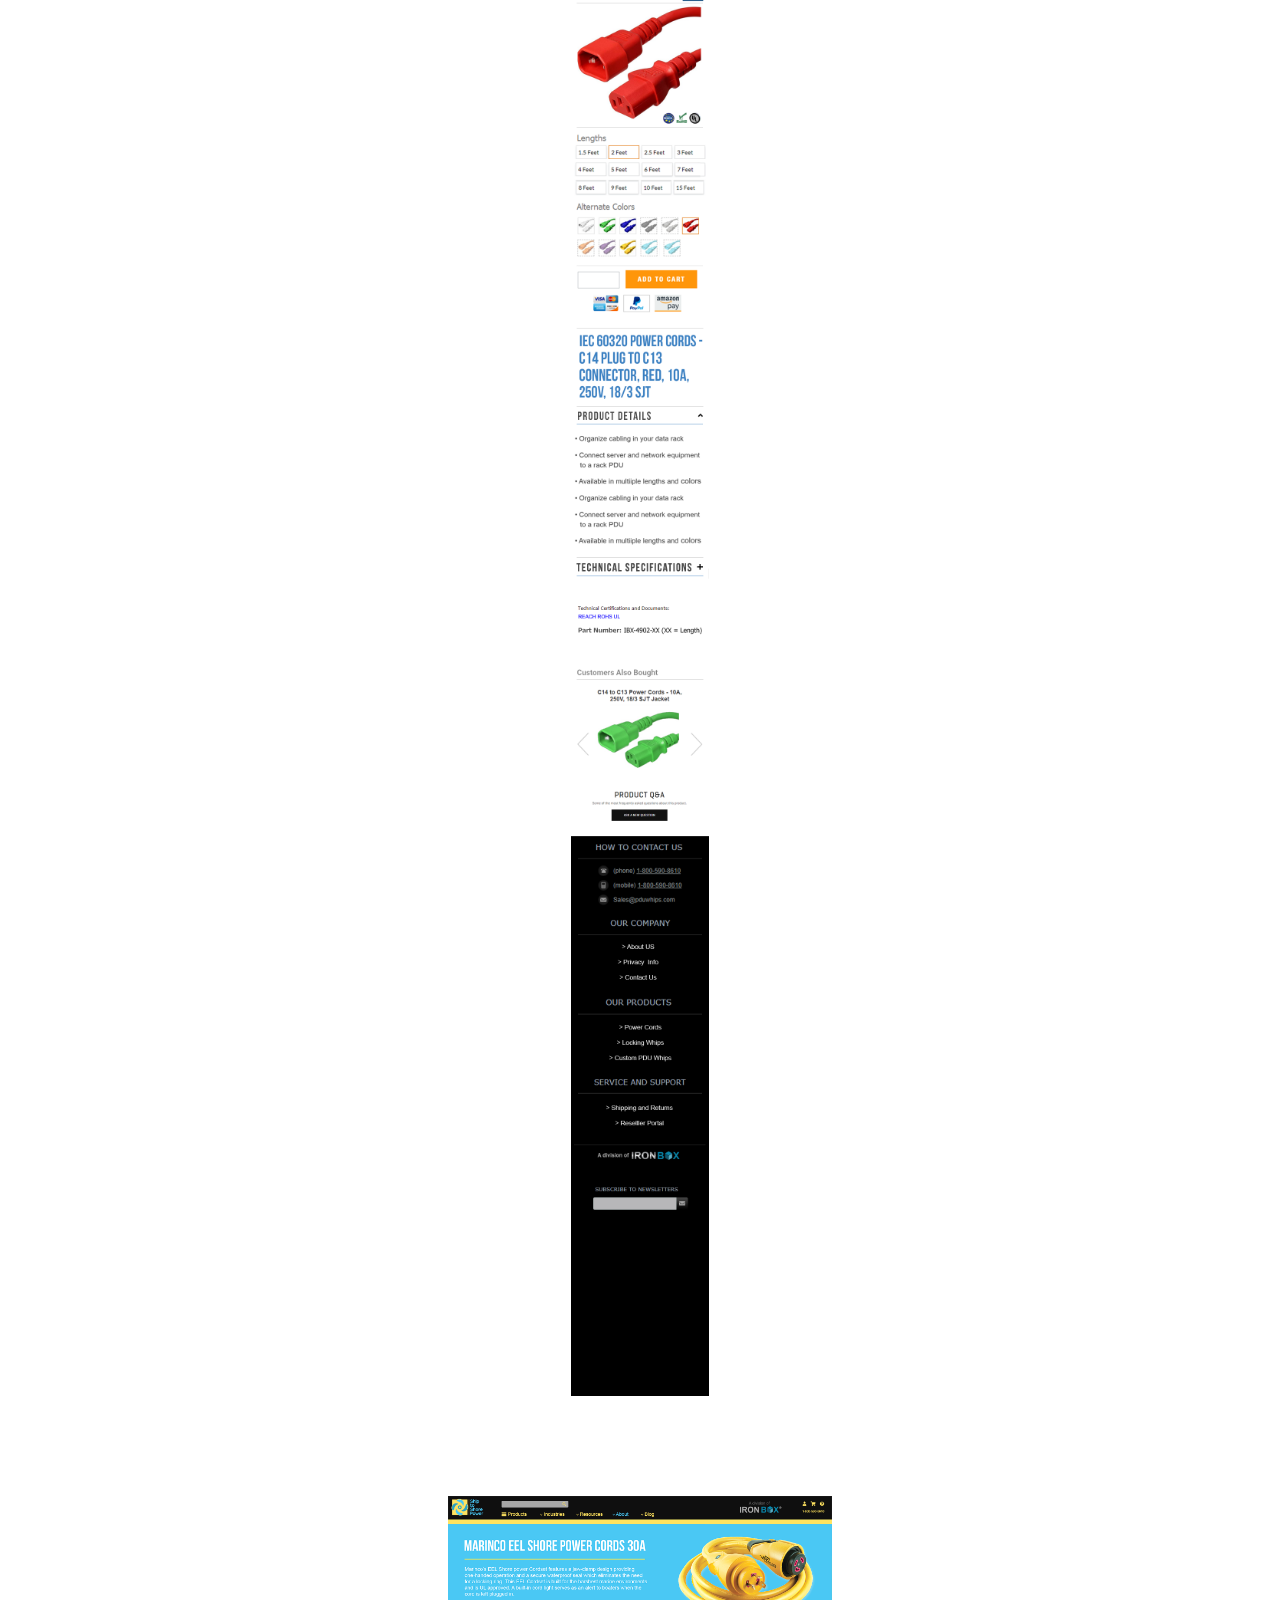
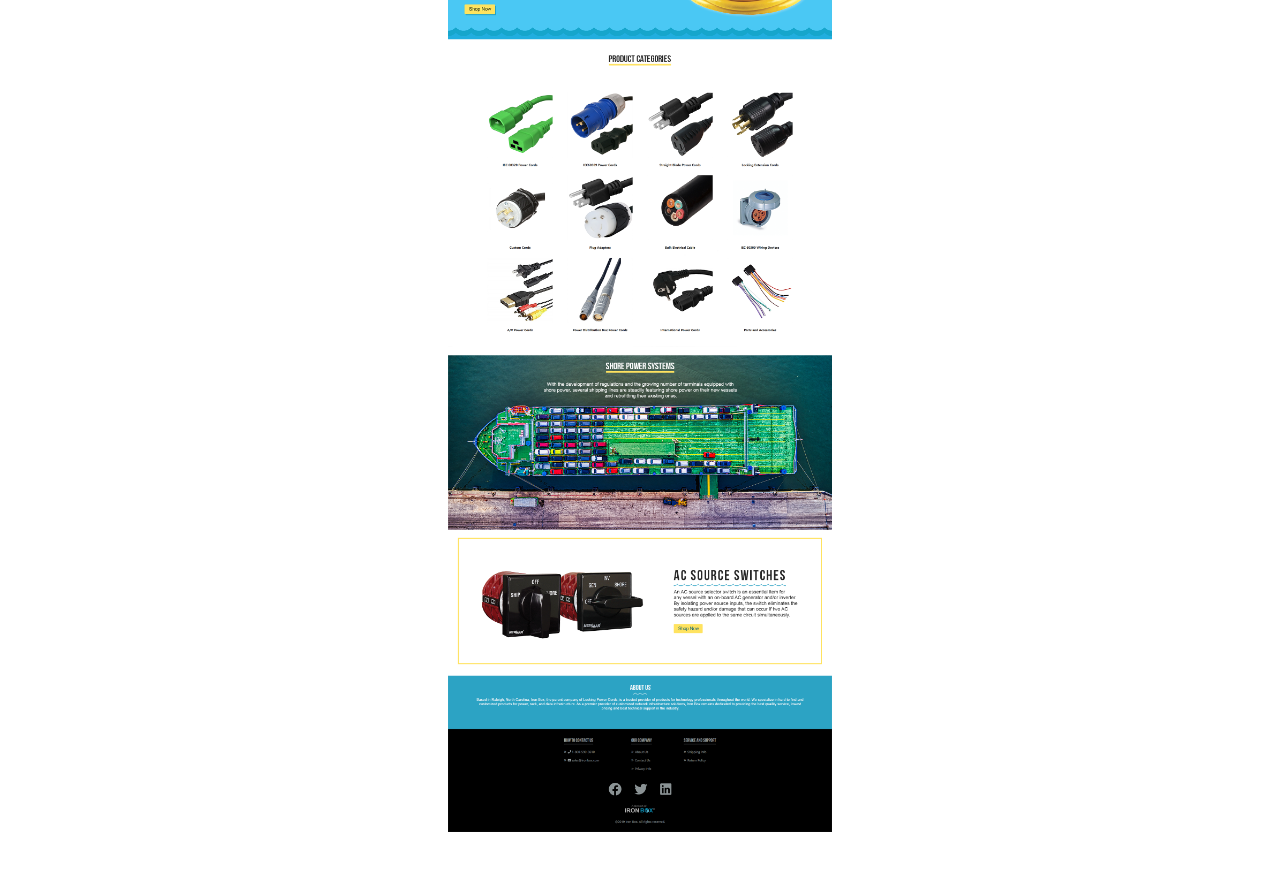
<file: mnardo-site-master/web.html>
<!DOCTYPE html>
<html lang="en">
<head>
    <meta charset="UTF-8">
    <meta name="viewport" content="width=device-width, initial-scale=1.0, maximum-scale=1.0">
    <meta http-equiv="X-UA-Compatible" content="ie=edge">
    <title>Mark's Portfolio</title>
    <link rel="stylesheet" type="text/css" href="style.css">
    <link rel="stylesheet" type="text/css" href="animate.css">
    <link href="https://fonts.googleapis.com/css?family=Roboto+Slab&display=swap" rel="stylesheet">
</head>
<body class="animated fadeIn">
    <nav class="nav-bkgrd sticky">
        <ul class="main-nav">
            <li class="animated bounceInDown">
                <a href="index.html">
                    <svg id="Layer_1" data="img/mustache4.svg" data-name="Layer 1" xmlns="http://www.w3.org/2000/svg" viewBox="0 0 675.45 173.41"><defs></defs><title>mustache4</title><path class="cls-1" d="M520.64,173.38c-63.42-1.46-121.29-19.5-172.31-58-10.36-7.82-10.36-7.79-20.58-.25-46.13,34-97.54,53.37-155,57.18-38.07,2.52-74.84-2.44-110.26-16.26-24.05-9.38-44.1-23.83-55.37-48.27C-9,72.86,3,31.77,34.78,14.14c10.88-6,22.6-9,35.18-6.82,12.73,2.17,21,9.94,26.6,21.16.85,1.72,2.46,3.85.08,5.54s-4.07-.05-5.8-1.65c-11.65-10.8-25.68-11.26-37.53-1.61C38.52,42.81,39,74.56,60.63,82.43c6.45,2.35,12.59,1.21,18.81,0C94,79.53,107,72.93,119.55,65.28,143.41,50.74,165.83,34,190.16,20.15,213,7.19,237.25-.6,263.55,0s51.08,6.07,71.1,24.74c2.73,2.54,4.36,1.64,6.5-.37C359,7.72,381.18,2.65,404.6.54c32.94-3,61.86,8.14,89.44,24.6,23,13.74,44.27,30.27,67.63,43.52,12.84,7.28,26.2,12.7,41,14.77,10.07,1.42,17.93-2.17,23.83-9.53,9.8-12.23,9.14-39.13-11.82-47.65-10.57-4.29-20.59-2.86-29.23,5.18-1.83,1.7-3.57,4.79-6.51,2.52s-.3-4.83.79-7c8.46-16.74,25-23.57,45.33-18.87,27.77,6.42,49.62,33.56,50.34,62.53.88,35-15.33,60.18-45.17,77.14-23,13.07-48.21,19.38-74.2,23A260.32,260.32,0,0,1,520.64,173.38Z" transform="translate(0.02 0.03)"/></svg>
                </a>
            </li>
            <li><a href="about.html">About</a></li>
            <li><a href="Code.html">Apps</a></li>
            <li><a href="design.html">Design</a></li>
            <li><a href="web.html">Web</a></li>
            <li class="push"><a href="mailto:nardo.marka@gmail.com">Email</a></li>
        </ul>
    </nav>
    <h2>UX/UI Web Design</h2>
    <div class="grid">
        <div class="web-image-container"><img class="thumbnail-web" src="img/Homepage_final_draft.png" alt="Locking Power Cords Homepage"></div>
        <div class="web-image-container"><img class="thumbnail-web" src="img/Product_Page.png" alt="Product_Page"></div>
        <div class="web-image-container"><img class="thumbnail-web" src="img/my_account_page_mockup.png" alt="Account Page"></div>
        <div class="web-image-container"><img class="thumbnail-web" src="img/personal_info_page.png" alt="Personal Info Page"></div>
        <div class="web-image-container"><img class="thumbnail-web" src="img/category_mobile_design.png" alt="Category Mobile Page"></div>
        <div class="web-image-container"><img class="thumbnail-web" src="img/category_mobile_design2.png" alt="Category Mobile Page"></div>
        <div class="web-image-container"><img class="thumbnail-web" src="img/category_mobile_design3.png" alt="Category Mobile Page"></div>
        <div class="web-image-container"><img class="thumbnail-web" src="img/mobile_design.png" alt="Mobile Product Page"></div>
        <div class="web-image-container"><img class="thumbnail-web" src="img/ship_shor_home_page.png" alt="Ship to Shore Power Homepage"></div>
    </div>
</file>
<file: mnardo-site-master/style.css>
* {
    -webkit-box-sizing: border-box;
            box-sizing: border-box;
}

html {
    scroll-behavior: smooth;
}
body {
    margin: 0;
    background: #fff;
}

.white-bkgrd {
    background: #f5f5f5;
}

img {
    display: block;
    max-width: 100%;
    height: auto;
    -ms-flex-item-align: center;
        align-self: center;
}

/* WEB */

.thumbnail-image-container {
    display: -webkit-box;
    display: -ms-flexbox;
    display: flex;
    -webkit-box-pack: center;
        -ms-flex-pack: center;
            justify-content: center;
    -webkit-box-align: center;
        -ms-flex-align: center;
            align-items: center;
    width: 65%;
}

.thumbnail {
    margin: 75px;
    -webkit-transition: .3s linear;
    transition: .3s linear;
}

.thumbnail:hover {
    -webkit-transform: scale(1.5);
            transform: scale(1.5);
    -webkit-box-shadow: 0 0 20px rgba(0, 0, 0, 0.5);
            box-shadow: 0 0 20px rgba(0, 0, 0, 0.5);
    z-index: 999;
}

.web-image-container {
    display: -webkit-box;
    display: -ms-flexbox;
    display: flex;
    -webkit-box-pack: center;
    -ms-flex-pack: center;
    justify-content: center;
    -webkit-box-align: center;
    -ms-flex-align: center;
    align-items: center;
}

.thumbnail-web {
    width: 90%;
    margin: 50px 50px;
    -webkit-transition: .20s ease-in-out .20s;
    transition: .20s ease-in-out .20s;
}

.thumbnail-web:hover {
    width: 100%;
    height:auto;
    z-index:999;
    -webkit-box-shadow: 0 0 20px rgba(0, 0, 0, 0.5);
    box-shadow: 0 0 20px rgba(0, 0, 0, 0.5);
}

/* NAV */

svg {
    fill: #454C4C;
    -webkit-transition: .5s;
    transition: .5s;
    margin-right: 0;
    width: 2em;
  }

svg:hover {
    fill: #f3d43c;
}
nav {
    position: -webkit-sticky;
    position: sticky;
    top: 0;
}

.nav-bkgrd {
    background-color: rgba(128, 128, 128, 0.5);
    z-index: 1;
}

.main-nav {
    display: -webkit-box;
    display: -ms-flexbox;
    display: flex;
    list-style: none;
    font-size: .75em;
    font-family: 'Roboto Slab', serif;
    margin: 0;
}

.push {
    margin-left: auto;
}

ul {
    padding: 0 1%;
}

li {
    padding: 15px;
}

a {
    color: #454C4C;
    text-decoration: none;
    -webkit-transition: all .5s;
    transition: all .5s;
}

a:hover {
    color: #f3d43c;
}

.content {
    display: -webkit-box;
    display: -ms-flexbox;
    display: flex;
    -webkit-box-pack: center;
        -ms-flex-pack: center;
            justify-content: center;
    -webkit-box-orient: vertical;
    -webkit-box-direction: normal;
        -ms-flex-direction: column;
            flex-direction: column;
    -webkit-box-align: center;
        -ms-flex-align: center;
            align-items: center;
    margin: 25px 20px;
    padding: 5%;
    border: 3px solid #f3d43c;
}

.sm-mustache {
    width: 10%;
}
.heading {
    margin: 0;
}

.button {
    margin: 1%;
    width: 60%;
    padding: 5px5px;
    -webkit-transition: all 1s;
    transition: all 1s;
    -webkit-font-smoothing: antialiased;
}

@-webkit-keyframes rock{
    0%{-webkit-transform: rotate(0deg);transform: rotate(0deg);}
    25%{-webkit-transform: rotate(10deg);transform: rotate(10deg);}
    50%{-webkit-transform: rotate(-10deg);transform: rotate(-10deg)}
    100%{-webkit-transform: rotate(0deg);transform: rotate(0deg);}
}

@keyframes rock {
    0%{-webkit-transform: rotate(0deg);transform: rotate(0deg);}
    25%{-webkit-transform: rotate(5deg);transform: rotate(5deg);}
    50%{-webkit-transform: rotate(-5deg);transform: rotate(-5deg)}
    100%{-webkit-transform: rotate(0deg);transform: rotate(0deg);}
}

.rocking-stache:hover {
    -webkit-transform-origin: 50% 0;
    transform-origin: 50% 0;
    -webkit-animation: rock 1s ease-in-out;
    animation: rock 1.5s ease-in-out;
}

h1 {
    text-align: center;
    font-family: 'Roboto Slab', serif;
    font-size: 3rem;
    color: grey;
    margin: 0;
}

h2 {
    text-align: center;
    font-family: 'Roboto Slab', serif;
    font-size: 2rem;
    color: #454C4C;
}

h3 {
    text-align: center;
    font-family: 'Roboto Slab', serif;
    font-size: 1rem;
    color: #454C4C;
}

/*  About Section */

.about-container {
    display: -webkit-box;
    display: -ms-flexbox;
    display: flex;
    -webkit-box-pack: center;
    -ms-flex-pack: center;
    justify-content: center;
    -webkit-box-orient: vertical;
    -webkit-box-direction: normal;
    -ms-flex-direction: column;
    flex-direction: column;
    -webkit-box-align: center;
    -ms-flex-align: center;
    align-items: center;
}

.selfie-img {
    width: 75%;
    height: auto;
    display: flex;
    justify-content: center;
    margin: 50px;
}

.about-text {
    display: -webkit-box;
    display: -ms-flexbox;
    display: flex;
    -webkit-box-pack: center;
    -ms-flex-pack: center;
    justify-content: center;
    width: 75%;
    margin: 50px;
}

.about-text > p {
    color: white;
    font-size: 1.25em;
    line-height: 1.5em;
    font-family: Arial, Helvetica, sans-serif;
    background-color: rgba(128, 128, 128, 0.75);
    padding: 40px;
}

.icon-align {
    display: block;
    float: right;
}

/* PLAYLIST */
.center-grid {
    display: -webkit-box;
    display: -ms-flexbox;
    display: flex;
    -webkit-box-pack: center;
        -ms-flex-pack: center;
            justify-content: center;
    margin: 50px 5px;
}

.image-container {
    display: grid;
    grid-template-rows: repeat(auto, 1fr);
    grid-template-columns: repeat(1, 1fr);
    grid-gap: 50px 50px;
}

.embed-container > iframe {
   opacity: .8;
   -webkit-transition: .2s linear;
   transition: .2s linear;
}

.embed-container > iframe:hover {
    opacity: 1;
    -webkit-box-shadow: 5px 5px 10px rgba(0, 0, 0, 0.5);
            box-shadow: 5px 5px 10px rgba(0, 0, 0, 0.5); 
}

/* DESIGN SECTION */

.grid {
    display: -webkit-box;
    display: -ms-flexbox;
    display: flex;
    -webkit-box-orient: vertical;
    -webkit-box-direction: normal;
    -ms-flex-direction: column;
    flex-direction: column;
    -webkit-box-pack: center;
        -ms-flex-pack: center;
            justify-content: center;
    -webkit-box-align: center;
        -ms-flex-align: center;
            align-items: center;
}

.grid-item {
    margin: 20px;
    display: -webkit-box;
    display: -ms-flexbox;
    display: flex;
    -webkit-box-pack: center;
        -ms-flex-pack: center;
            justify-content: center;
    -ms-flex-item-align: center;
        align-self: center;
    width: 80%;
}

/* CODE SECTION */

.code {
    display: grid;
    grid-template-rows: repeat(auto, 1fr);
    grid-template-columns: repeat(1, 1fr);
    grid-gap: 50px 50px;
    margin: 50px;
}

.code-container {
    display: flex;
    justify-content: center;
    width: 100%;
    height: 100%;
}

.keyboard-icon {
    display: flex;
    justify-content: center;
    flex-direction: column;
    align-items: center;
}

.keyboard-icon > a {
    font-size: 6rem;
}
/* Responsive Design*/

@media (min-width: 768px){

    body {
        height: 100%;
        background: url('img/lpbkgrd.jpg') no-repeat center center fixed; 
        background-position-y: 20%;
        background-size: cover;
    }

    .white-bkgrd {
        background: #f5f5f5;
    }

    h1 {
        font-size: 4rem;
        margin-top: 5%;
    }

    h2 {
        font-size: 3rem;
    }

    .button {
        width: 35%;
        margin: 2%;

    }

    .thumbnail-image-container {
        width: 100%;
    }

    .thumbnail-web, .thumbnail {
        width: 30%
    }

    .image-container, code {
        grid-template-rows: repeat(auto, 1fr);
        grid-template-columns: repeat(2, 1fr);
    }
}

@media (min-width: 1025px){

    .overflow-hidden {
        overflow-y: hidden;
    }

    svg {
        width: 4em;
        height: auto;
    }

    body {
        height: 100%;
        background: url('img/lpbkgrd.jpg') no-repeat center center fixed; 
        background-position-y: 20%;
        background-size: cover;
    }

    .white-bkgrd {
        background: #f5f5f5;
    }

    .main-nav {
        font-size: 1.25em;
    }

    li {
        padding: 20px;
    }

    h1 {
        font-size: 5rem;
    }

    h3 {
        font-size: 1.5rem;
    }

    .content {
        margin-top: 150px;
        margin-left: 20%;
        margin-right: 20%;
        padding: 0 0 3%;
    }

    .button {
        width: 35%;
        margin: 1%;
    }

    .about-container {
        display: -webkit-box;
        display: -ms-flexbox;
        display: flex;
        -webkit-box-orient: horizontal;
        -webkit-box-direction: normal;
        -ms-flex-direction: row;
        flex-direction: row;
        -webkit-box-pack: center;
        -ms-flex-pack: center;
        justify-content: center;
        align-items: center;
    }

    .about-text > p {
        color: white;
        font-size: 1.25em;
        line-height: 1.5em;
        font-family: Arial, Helvetica, sans-serif;
        background-color: rgba(128, 128, 128, 0.75);
        padding: 60px;
    }
    
    .about-text {
        display: flex;
        justify-content: center;
        align-items: center;
        width: 40%;
    }

    .selfie-img {
        width: 40%;
    }

    .grid-item {
        width: 30%;
    }

    .code-container {
        width: 75%;
        height: 100%;
    }

    .thumbnail-image-container {
        width: 100%;
    }

    .thumbnail-web, .thumbnail {
        width: 30%;
    }

    .image-container, code {
        grid-template-rows: repeat(auto, 1fr);
        grid-template-columns: repeat(4, 1fr);
    }

    .keyboard-icon > a {
        font-size: 4rem;
    }

}
</file>
